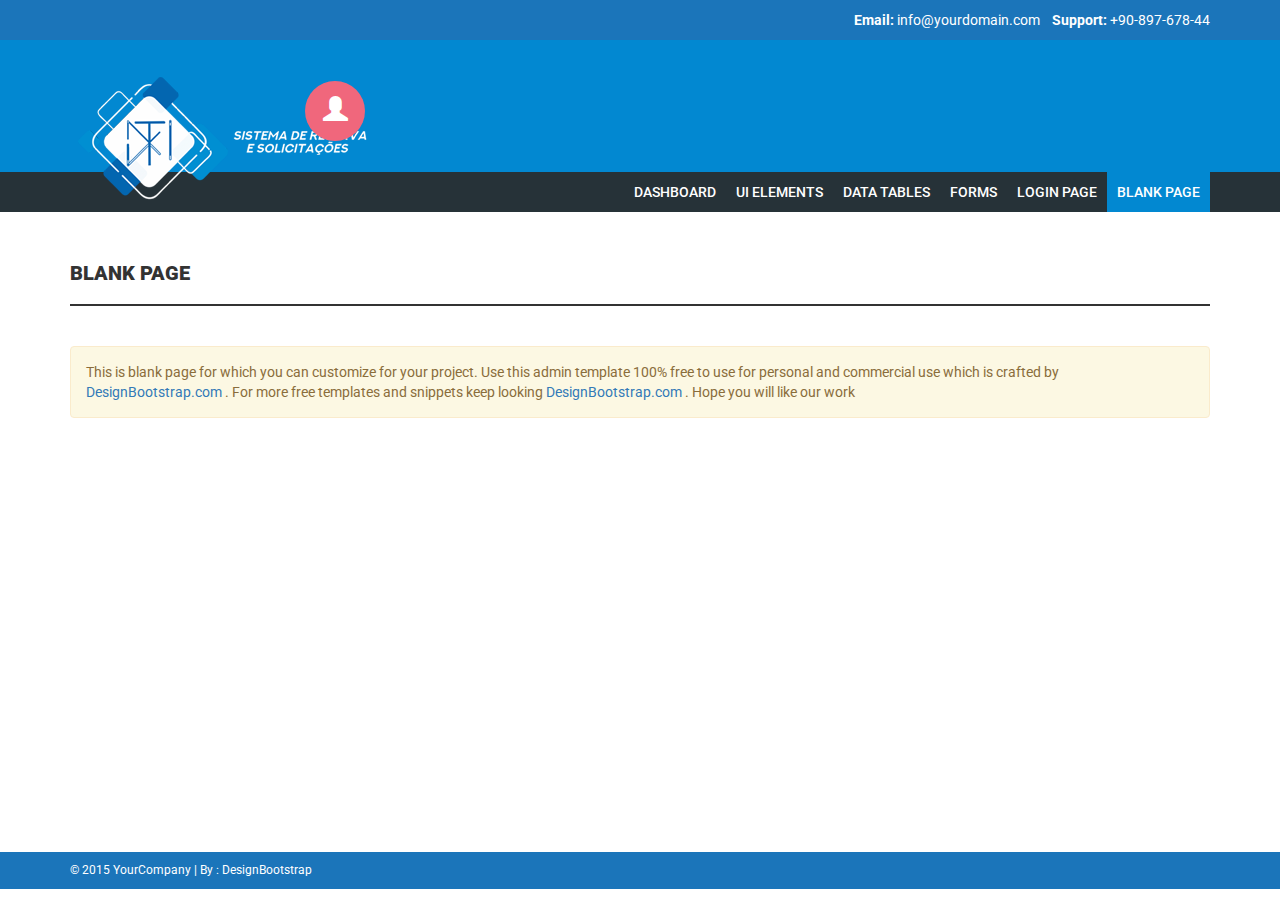
<file: blank.html>
﻿<!DOCTYPE html>
<html xmlns="http://www.w3.org/1999/xhtml">
<head>
    <meta charset="utf-8" />
    <meta name="viewport" content="width=device-width, initial-scale=1, maximum-scale=1" />
    <meta name="description" content="" />
    <meta name="author" content="" />
    <!--[if IE]>
        <meta http-equiv="X-UA-Compatible" content="IE=edge,chrome=1">
        <![endif]-->
    <title>Free Responsive Admin Theme - ZONTAL</title>
    <!-- BOOTSTRAP CORE STYLE  -->
    <link href="assets/css/bootstrap.css" rel="stylesheet" />
    <!-- FONT AWESOME ICONS  -->
    <link href="assets/css/font-awesome.css" rel="stylesheet" />
    <!-- CUSTOM STYLE  -->
    <link href="assets/css/style.css" rel="stylesheet" />
     <!-- HTML5 Shiv and Respond.js for IE8 support of HTML5 elements and media queries -->
    <!-- WARNING: Respond.js doesn't work if you view the page via file:// -->
    <!--[if lt IE 9]>
        <script src="https://oss.maxcdn.com/libs/html5shiv/3.7.0/html5shiv.js"></script>
        <script src="https://oss.maxcdn.com/libs/respond.js/1.4.2/respond.min.js"></script>
    <![endif]-->
</head>
<body>
    <header>
        <div class="container">
            <div class="row">
                <div class="col-md-12">
                    <strong>Email: </strong>info@yourdomain.com
                    &nbsp;&nbsp;
                    <strong>Support: </strong>+90-897-678-44
                </div>

            </div>
        </div>
    </header>
    <!-- HEADER END-->
    <div class="navbar navbar-inverse set-radius-zero">
        <div class="container">
            <div class="navbar-header">
                <button type="button" class="navbar-toggle" data-toggle="collapse" data-target=".navbar-collapse">
                    <span class="icon-bar"></span>
                    <span class="icon-bar"></span>
                    <span class="icon-bar"></span>
                </button>
                <a class="navbar-brand" href="index.html">

                    <img src="assets/img/logo.png" />
                </a>

            </div>

            <div class="left-div">
                <div class="user-settings-wrapper">
                    <ul class="nav">

                        <li class="dropdown">
                            <a class="dropdown-toggle" data-toggle="dropdown" href="#" aria-expanded="false">
                                <span class="glyphicon glyphicon-user" style="font-size: 25px;"></span>
                            </a>
                            <div class="dropdown-menu dropdown-settings">
                                <div class="media">
                                    <a class="media-left" href="#">
                                        <img src="assets/img/64-64.jpg" alt="" class="img-rounded" />
                                    </a>
                                    <div class="media-body">
                                        <h4 class="media-heading">Jhon Deo Alex </h4>
                                        <h5>Developer & Designer</h5>

                                    </div>
                                </div>
                                <hr />
                                <h5><strong>Personal Bio : </strong></h5>
                                Anim pariatur cliche reprehen derit.
                                <hr />
                                <a href="#" class="btn btn-info btn-sm">Full Profile</a>&nbsp; <a href="login.html" class="btn btn-danger btn-sm">Logout</a>

                            </div>
                        </li>


                    </ul>
                </div>
            </div>
        </div>
    </div>
    <!-- LOGO HEADER END-->
    <section class="menu-section">
        <div class="container">
            <div class="row">
                <div class="col-md-12">
                    <div class="navbar-collapse collapse ">
                        <ul id="menu-top" class="nav navbar-nav navbar-right">
                            <li><a  href="index.html">Dashboard</a></li>
                            <li><a href="ui.html">UI Elements</a></li>
                            <li><a href="table.html">Data Tables</a></li>
                            <li><a href="forms.html">Forms</a></li>
                             <li><a href="login.html">Login Page</a></li>
                            <li><a class="menu-top-active" href="blank.html">Blank Page</a></li>

                        </ul>
                    </div>
                </div>

            </div>
        </div>
    </section>
    <!-- MENU SECTION END-->
    <div class="content-wrapper">
        <div class="container">
            <div class="row">
                <div class="col-md-12">
                    <h4 class="page-head-line">Blank Page</h4>

                </div>

            </div>
            <div class="row">
                <div class="col-md-12">
                    <div class="alert alert-warning">
                        This is blank page for which you can customize for your project. 
                        Use this admin template 100% free to use for personal and commercial use which is crafted by 
                        <br />
                        <a href="http://www.designbootstrap.com/" target="_blank">DesignBootstrap.com</a> . For more free templates and snippets keep looking <a href="http://www.designbootstrap.com/" target="_blank">DesignBootstrap.com</a> . Hope you will like our work
                  
                    </div>
                </div>

            </div>
        </div>
    </div>
    <!-- CONTENT-WRAPPER SECTION END-->
    <footer>
        <div class="container">
            <div class="row">
                <div class="col-md-12">
                    &copy; 2015 YourCompany | By : <a href="http://www.designbootstrap.com/" target="_blank">DesignBootstrap</a>
                </div>

            </div>
        </div>
    </footer>
    <!-- FOOTER SECTION END-->
    <!-- JAVASCRIPT AT THE BOTTOM TO REDUCE THE LOADING TIME  -->
    <!-- CORE JQUERY SCRIPTS -->
    <script src="assets/js/jquery-1.12.3.js"></script>
    <!-- BOOTSTRAP SCRIPTS  -->
    <script src="assets/js/bootstrap.js"></script>
</body>
</html>
</file>
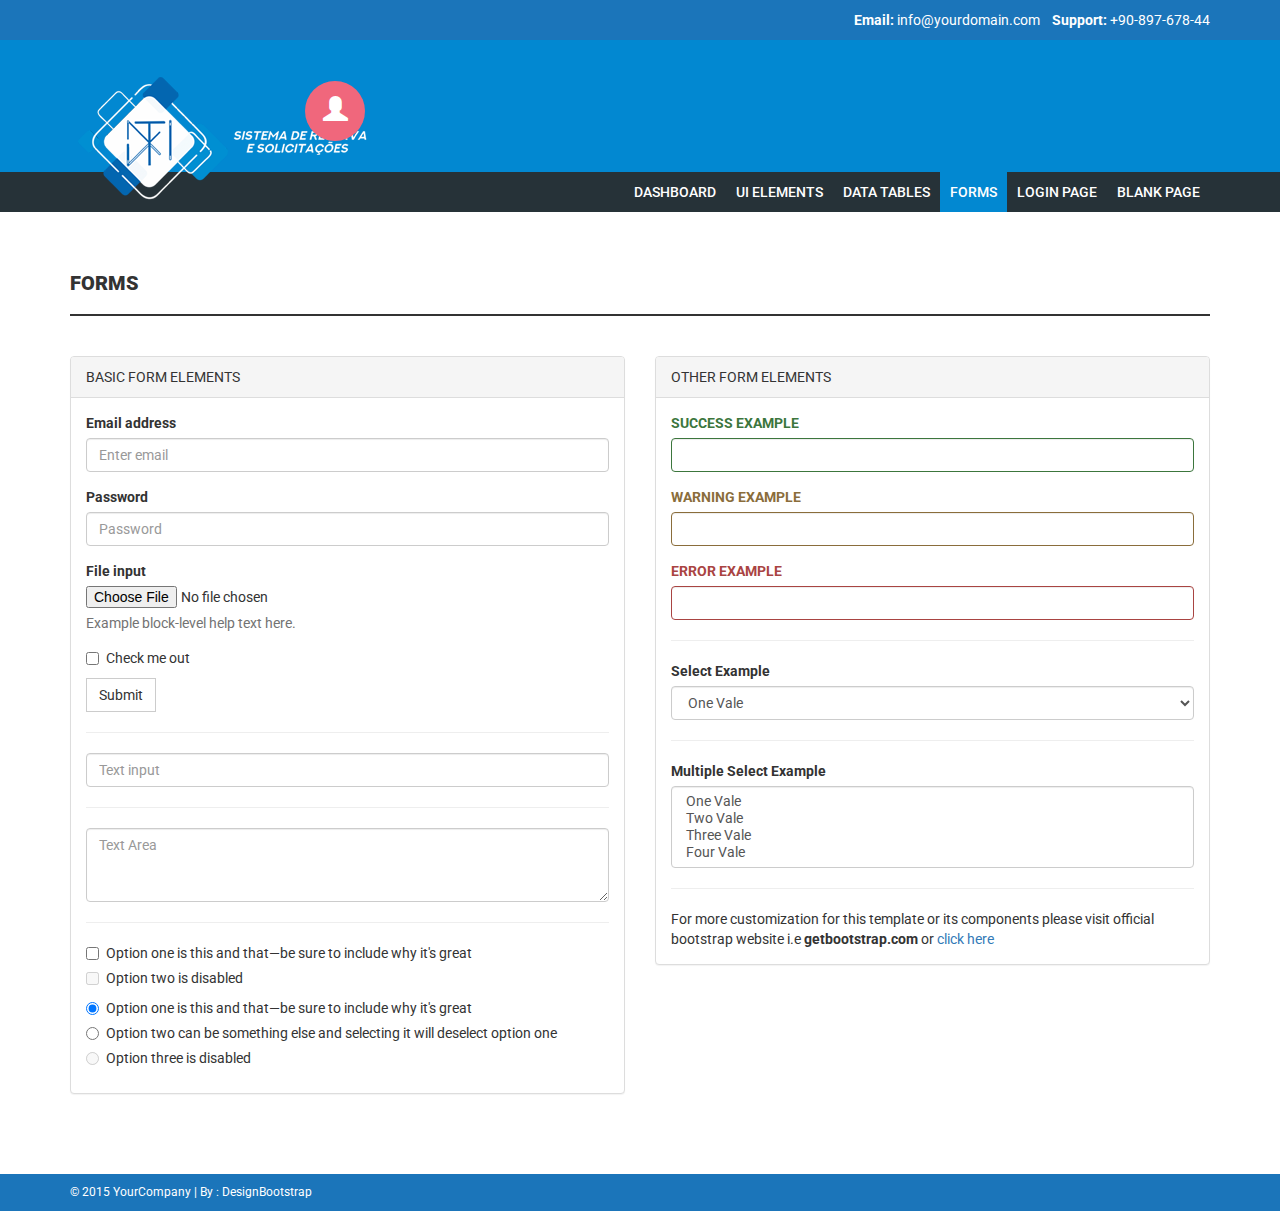
<file: forms.html>
﻿<!DOCTYPE html>
<html xmlns="http://www.w3.org/1999/xhtml">
<head>
    <meta charset="utf-8" />
    <meta name="viewport" content="width=device-width, initial-scale=1, maximum-scale=1" />
    <meta name="description" content="" />
    <meta name="author" content="" />
    <!--[if IE]>
        <meta http-equiv="X-UA-Compatible" content="IE=edge,chrome=1">
        <![endif]-->
    <title>Free Responsive Admin Theme - ZONTAL</title>
    <!-- BOOTSTRAP CORE STYLE  -->
    <link href="assets/css/bootstrap.css" rel="stylesheet" />
    <!-- FONT AWESOME ICONS  -->
    <link href="assets/css/font-awesome.css" rel="stylesheet" />
    <!-- CUSTOM STYLE  -->
    <link href="assets/css/style.css" rel="stylesheet" />
     <!-- HTML5 Shiv and Respond.js for IE8 support of HTML5 elements and media queries -->
    <!-- WARNING: Respond.js doesn't work if you view the page via file:// -->
    <!--[if lt IE 9]>
        <script src="https://oss.maxcdn.com/libs/html5shiv/3.7.0/html5shiv.js"></script>
        <script src="https://oss.maxcdn.com/libs/respond.js/1.4.2/respond.min.js"></script>
    <![endif]-->
</head>
<body>
    <header>
        <div class="container">
            <div class="row">
                <div class="col-md-12">
                    <strong>Email: </strong>info@yourdomain.com
                    &nbsp;&nbsp;
                    <strong>Support: </strong>+90-897-678-44
                </div>

            </div>
        </div>
    </header>
    <!-- HEADER END-->
    <div class="navbar navbar-inverse set-radius-zero">
        <div class="container">
            <div class="navbar-header">
                <button type="button" class="navbar-toggle" data-toggle="collapse" data-target=".navbar-collapse">
                    <span class="icon-bar"></span>
                    <span class="icon-bar"></span>
                    <span class="icon-bar"></span>
                </button>
                <a class="navbar-brand" href="index.html">

                    <img src="assets/img/logo.png" />
                </a>

            </div>

            <div class="left-div">
                <div class="user-settings-wrapper">
                    <ul class="nav">

                        <li class="dropdown">
                            <a class="dropdown-toggle" data-toggle="dropdown" href="#" aria-expanded="false">
                                <span class="glyphicon glyphicon-user" style="font-size: 25px;"></span>
                            </a>
                            <div class="dropdown-menu dropdown-settings">
                                <div class="media">
                                    <a class="media-left" href="#">
                                        <img src="assets/img/64-64.jpg" alt="" class="img-rounded" />
                                    </a>
                                    <div class="media-body">
                                        <h4 class="media-heading">Jhon Deo Alex </h4>
                                        <h5>Developer & Designer</h5>

                                    </div>
                                </div>
                                <hr />
                                <h5><strong>Personal Bio : </strong></h5>
                                Anim pariatur cliche reprehen derit.
                                <hr />
                                <a href="#" class="btn btn-info btn-sm">Full Profile</a>&nbsp; <a href="login.html" class="btn btn-danger btn-sm">Logout</a>

                            </div>
                        </li>


                    </ul>
                </div>
            </div>
        </div>
    </div>
    <!-- LOGO HEADER END-->
    <section class="menu-section">
        <div class="container">
            <div class="row">
                <div class="col-md-12">
                    <div class="navbar-collapse collapse ">
                        <ul id="menu-top" class="nav navbar-nav navbar-right">
                            <li><a href="index.html">Dashboard</a></li>
                            <li><a href="ui.html">UI Elements</a></li>
                            <li><a href="table.html">Data Tables</a></li>
                            <li><a class="menu-top-active"  href="forms.html">Forms</a></li>
                             <li><a href="login.html">Login Page</a></li>
                            <li><a href="blank.html">Blank Page</a></li>

                        </ul>
                    </div>
                </div>

            </div>
        </div>
    </section>
    <!-- MENU SECTION END-->
    <div class="content-wrapper">
        <div class="container">
              <div class="row">
                    <div class="col-md-12">
                        <h1 class="page-head-line">Forms </h1>
                    </div>
                </div>
                <div class="row">
                    <div class="col-md-6">
                        <div class="panel panel-default">
                        <div class="panel-heading">
                           BASIC  FORM ELEMENTS
                        </div>
                        <div class="panel-body">
                       <form>
  <div class="form-group">
    <label for="exampleInputEmail1">Email address</label>
    <input type="email" class="form-control" id="exampleInputEmail1" placeholder="Enter email" />
  </div>
  <div class="form-group">
    <label for="exampleInputPassword1">Password</label>
    <input type="password" class="form-control" id="exampleInputPassword1" placeholder="Password" />
  </div>
  <div class="form-group">
    <label for="exampleInputFile">File input</label>
    <input type="file" id="exampleInputFile" />
    <p class="help-block">Example block-level help text here.</p>
  </div>
  <div class="checkbox">
    <label>
      <input type="checkbox" /> Check me out
    </label>
  </div>
  <button type="submit" class="btn btn-default">Submit</button>
                           <hr />
                           <input type="text" class="form-control" placeholder="Text input" />
                           <hr />
                           <textarea class="form-control" rows="3" placeholder="Text Area"></textarea>
                           <hr />
                           <div class="checkbox">
  <label>
    <input type="checkbox" value="" />
    Option one is this and that&mdash;be sure to include why it's great
  </label>
</div>
<div class="checkbox disabled">
  <label>
    <input type="checkbox" value="" disabled />
    Option two is disabled
  </label>
</div>

<div class="radio">
  <label>
    <input type="radio" name="optionsRadios" id="optionsRadios1" value="option1" checked />
    Option one is this and that&mdash;be sure to include why it's great
  </label>
</div>
<div class="radio">
  <label>
    <input type="radio" name="optionsRadios" id="optionsRadios2" value="option2" />
    Option two can be something else and selecting it will deselect option one
  </label>
</div>
<div class="radio disabled">
  <label>
    <input type="radio" name="optionsRadios" id="optionsRadios3" value="option3" disabled />
    Option three is disabled
  </label>
</div>
</form>
                            </div>
                            </div>
                    </div>
                    <div class="col-md-6">
                        <div class="panel panel-default">
                        <div class="panel-heading">
                           OTHER  FORM ELEMENTS
                        </div>
                        <div class="panel-body">
                            <form role="form">
                                        <div class="form-group has-success">
                                            <label class="control-label" for="success">SUCCESS EXAMPLE</label>
                                            <input type="text" class="form-control" id="success" />
                                        </div>
                                        <div class="form-group has-warning">
                                            <label class="control-label" for="warning">WARNING EXAMPLE</label>
                                            <input type="text" class="form-control" id="warning" />
                                        </div>
                                        <div class="form-group has-error">
                                            <label class="control-label" for="error">ERROR EXAMPLE</label>
                                            <input type="text" class="form-control" id="error" />
                                        </div>
                                    </form>
                            <hr />
                            <div class="form-group">
                                            <label>Select Example</label>
                                            <select class="form-control">
                                                <option>One Vale</option>
                                                <option>Two Vale</option>
                                                <option>Three Vale</option>
                                                <option>Four Vale</option>
                                            </select>
                                        </div>
                            <hr />
                            <div class="form-group">
                                            <label>Multiple Select Example</label>
                                            <select multiple="" class="form-control">
                                                <option>One Vale</option>
                                                <option>Two Vale</option>
                                                <option>Three Vale</option>
                                                <option>Four Vale</option>
                                            </select>
                                        </div>
                            <hr />
                            For more customization for this template or its components please
                             visit official bootstrap website i.e <strong> getbootstrap.com </strong> or
                            <a href="http://getbootstrap.com/css/#forms" target="_blank">click here</a>

                        </div>
                            </div>
                        </div>
                </div>
        </div>
    </div>
    <!-- CONTENT-WRAPPER SECTION END-->
    <footer>
        <div class="container">
            <div class="row">
                <div class="col-md-12">
                    &copy; 2015 YourCompany | By : <a href="http://www.designbootstrap.com/" target="_blank">DesignBootstrap</a>
                </div>

            </div>
        </div>
    </footer>
    <!-- FOOTER SECTION END-->
    <!-- JAVASCRIPT AT THE BOTTOM TO REDUCE THE LOADING TIME  -->
    <!-- CORE JQUERY SCRIPTS -->
    <script src="assets/js/jquery-1.12.3.js"></script>
    <!-- BOOTSTRAP SCRIPTS  -->
    <script src="assets/js/bootstrap.js"></script>
</body>
</html>
</file>
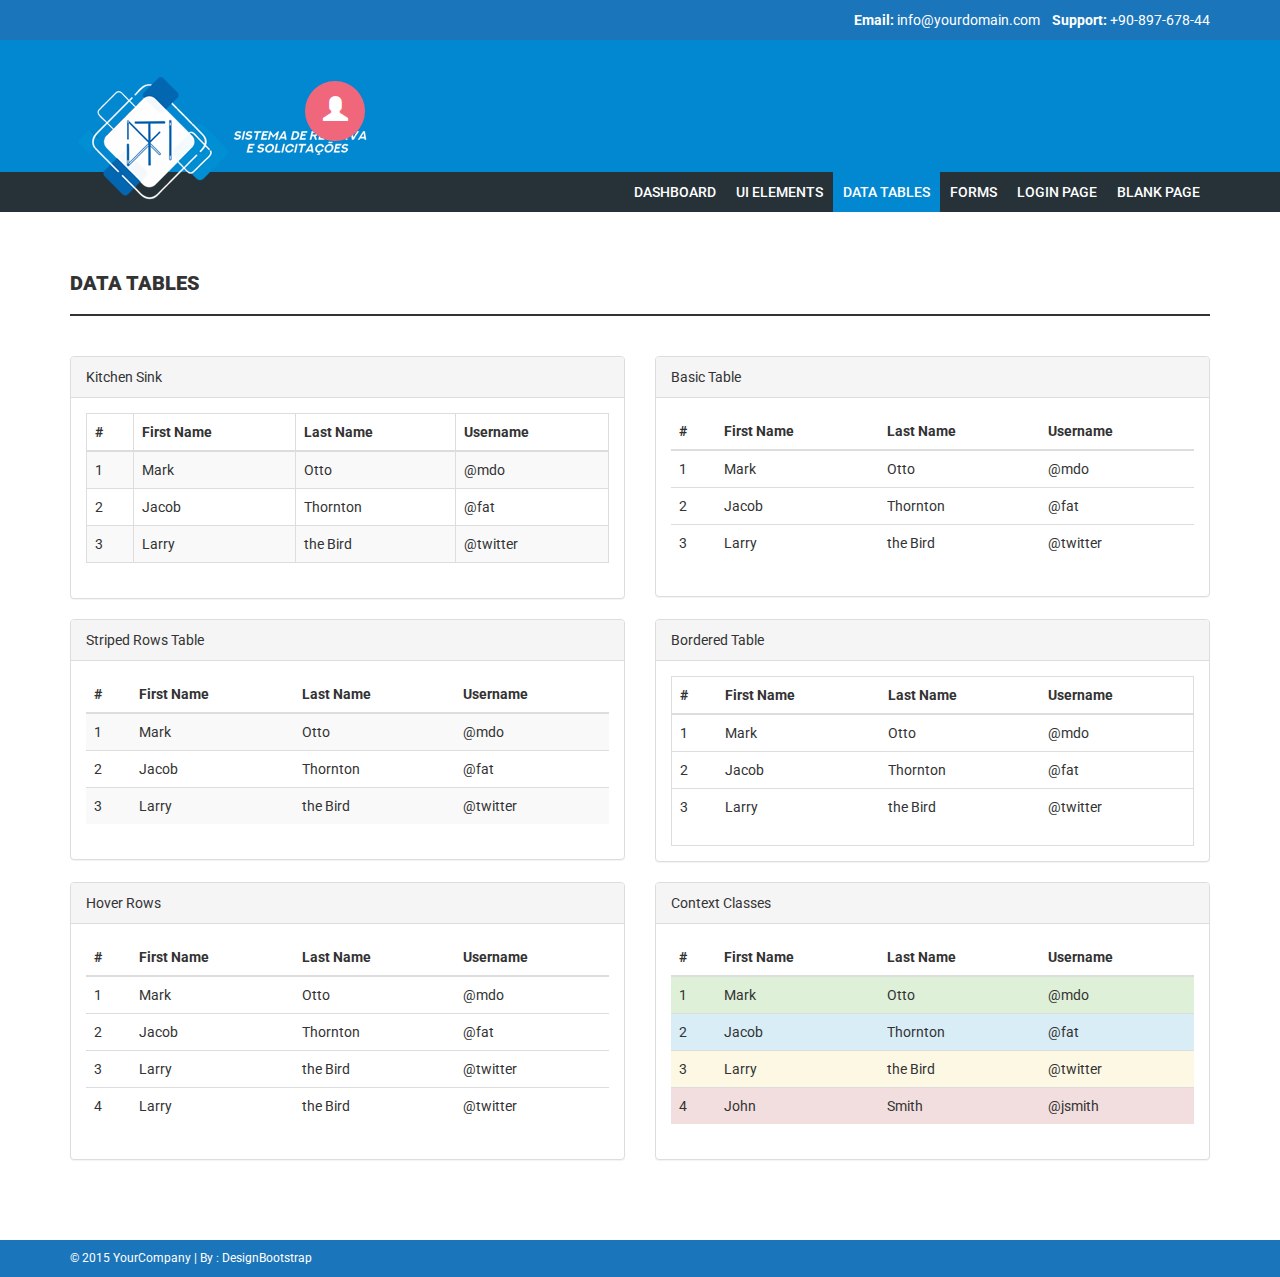
<file: table.html>
﻿<!DOCTYPE html>
<html xmlns="http://www.w3.org/1999/xhtml">
<head>
    <meta charset="utf-8" />
    <meta name="viewport" content="width=device-width, initial-scale=1, maximum-scale=1" />
    <meta name="description" content="" />
    <meta name="author" content="" />
    <!--[if IE]>
        <meta http-equiv="X-UA-Compatible" content="IE=edge,chrome=1">
        <![endif]-->
    <title>Free Responsive Admin Theme - ZONTAL</title>
    <!-- BOOTSTRAP CORE STYLE  -->
    <link href="assets/css/bootstrap.css" rel="stylesheet" />
    <!-- FONT AWESOME ICONS  -->
    <link href="assets/css/font-awesome.css" rel="stylesheet" />
    <!-- CUSTOM STYLE  -->
    <link href="assets/css/style.css" rel="stylesheet" />
     <!-- HTML5 Shiv and Respond.js for IE8 support of HTML5 elements and media queries -->
    <!-- WARNING: Respond.js doesn't work if you view the page via file:// -->
    <!--[if lt IE 9]>
        <script src="https://oss.maxcdn.com/libs/html5shiv/3.7.0/html5shiv.js"></script>
        <script src="https://oss.maxcdn.com/libs/respond.js/1.4.2/respond.min.js"></script>
    <![endif]-->
</head>
<body>
    <header>
        <div class="container">
            <div class="row">
                <div class="col-md-12">
                    <strong>Email: </strong>info@yourdomain.com
                    &nbsp;&nbsp;
                    <strong>Support: </strong>+90-897-678-44
                </div>

            </div>
        </div>
    </header>
    <!-- HEADER END-->
    <div class="navbar navbar-inverse set-radius-zero">
        <div class="container">
            <div class="navbar-header">
                <button type="button" class="navbar-toggle" data-toggle="collapse" data-target=".navbar-collapse">
                    <span class="icon-bar"></span>
                    <span class="icon-bar"></span>
                    <span class="icon-bar"></span>
                </button>
                <a class="navbar-brand" href="index.html">

                    <img src="assets/img/logo.png" />
                </a>

            </div>

            <div class="left-div">
                <div class="user-settings-wrapper">
                    <ul class="nav">

                        <li class="dropdown">
                            <a class="dropdown-toggle" data-toggle="dropdown" href="#" aria-expanded="false">
                                <span class="glyphicon glyphicon-user" style="font-size: 25px;"></span>
                            </a>
                            <div class="dropdown-menu dropdown-settings">
                                <div class="media">
                                    <a class="media-left" href="#">
                                        <img src="assets/img/64-64.jpg" alt="" class="img-rounded" />
                                    </a>
                                    <div class="media-body">
                                        <h4 class="media-heading">Jhon Deo Alex </h4>
                                        <h5>Developer & Designer</h5>

                                    </div>
                                </div>
                                <hr />
                                <h5><strong>Personal Bio : </strong></h5>
                                Anim pariatur cliche reprehen derit.
                                <hr />
                                <a href="#" class="btn btn-info btn-sm">Full Profile</a>&nbsp; <a href="login.html" class="btn btn-danger btn-sm">Logout</a>

                            </div>
                        </li>


                    </ul>
                </div>
            </div>
        </div>
    </div>
    <!-- LOGO HEADER END-->
    <section class="menu-section">
        <div class="container">
            <div class="row">
                <div class="col-md-12">
                    <div class="navbar-collapse collapse ">
                        <ul id="menu-top" class="nav navbar-nav navbar-right">
                            <li><a  href="index.html">Dashboard</a></li>
                            <li><a href="ui.html">UI Elements</a></li>
                            <li><a class="menu-top-active" href="table.html">Data Tables</a></li>
                            <li><a href="forms.html">Forms</a></li>
                             <li><a href="login.html">Login Page</a></li>
                            <li><a href="blank.html">Blank Page</a></li>

                        </ul>
                    </div>
                </div>

            </div>
        </div>
    </section>
    <!-- MENU SECTION END-->
    <div class="content-wrapper">
        <div class="container">
            <div class="row">
                    <div class="col-md-12">
                        <h1 class="page-head-line">Data Tables</h1>
                    </div>
                </div>
                <div class="row">
                <div class="col-md-6">
                  <!--   Kitchen Sink -->
                    <div class="panel panel-default">
                        <div class="panel-heading">
                            Kitchen Sink
                        </div>
                        <div class="panel-body">
                            <div class="table-responsive">
                                <table class="table table-striped table-bordered table-hover">
                                    <thead>
                                        <tr>
                                            <th>#</th>
                                            <th>First Name</th>
                                            <th>Last Name</th>
                                            <th>Username</th>
                                        </tr>
                                    </thead>
                                    <tbody>
                                        <tr>
                                            <td>1</td>
                                            <td>Mark</td>
                                            <td>Otto</td>
                                            <td>@mdo</td>
                                        </tr>
                                        <tr>
                                            <td>2</td>
                                            <td>Jacob</td>
                                            <td>Thornton</td>
                                            <td>@fat</td>
                                        </tr>
                                        <tr>
                                            <td>3</td>
                                            <td>Larry</td>
                                            <td>the Bird</td>
                                            <td>@twitter</td>
                                        </tr>
                                    </tbody>
                                </table>
                            </div>
                        </div>
                    </div>
                     <!-- End  Kitchen Sink -->
                </div>
                <div class="col-md-6">
                     <!--   Basic Table  -->
                    <div class="panel panel-default">
                        <div class="panel-heading">
                            Basic Table
                        </div>
                        <div class="panel-body">
                            <div class="table-responsive">
                                <table class="table">
                                    <thead>
                                        <tr>
                                            <th>#</th>
                                            <th>First Name</th>
                                            <th>Last Name</th>
                                            <th>Username</th>
                                        </tr>
                                    </thead>
                                    <tbody>
                                        <tr>
                                            <td>1</td>
                                            <td>Mark</td>
                                            <td>Otto</td>
                                            <td>@mdo</td>
                                        </tr>
                                        <tr>
                                            <td>2</td>
                                            <td>Jacob</td>
                                            <td>Thornton</td>
                                            <td>@fat</td>
                                        </tr>
                                        <tr>
                                            <td>3</td>
                                            <td>Larry</td>
                                            <td>the Bird</td>
                                            <td>@twitter</td>
                                        </tr>
                                    </tbody>
                                </table>
                            </div>
                        </div>
                    </div>
                      <!-- End  Basic Table  -->
                </div>
            </div>
                <div class="row">
                <div class="col-md-6">
                      <!--    Striped Rows Table  -->
                    <div class="panel panel-default">
                        <div class="panel-heading">
                            Striped Rows Table
                        </div>
                        <div class="panel-body">
                            <div class="table-responsive">
                                <table class="table table-striped">
                                    <thead>
                                        <tr>
                                            <th>#</th>
                                            <th>First Name</th>
                                            <th>Last Name</th>
                                            <th>Username</th>
                                        </tr>
                                    </thead>
                                    <tbody>
                                        <tr>
                                            <td>1</td>
                                            <td>Mark</td>
                                            <td>Otto</td>
                                            <td>@mdo</td>
                                        </tr>
                                        <tr>
                                            <td>2</td>
                                            <td>Jacob</td>
                                            <td>Thornton</td>
                                            <td>@fat</td>
                                        </tr>
                                        <tr>
                                            <td>3</td>
                                            <td>Larry</td>
                                            <td>the Bird</td>
                                            <td>@twitter</td>
                                        </tr>
                                    </tbody>
                                </table>
                            </div>
                        </div>
                    </div>
                    <!--  End  Striped Rows Table  -->
                </div>
                <div class="col-md-6">
                    <!--    Bordered Table  -->
                    <div class="panel panel-default">
                        <div class="panel-heading">
                            Bordered Table
                        </div>
                        <!-- /.panel-heading -->
                        <div class="panel-body">
                            <div class="table-responsive table-bordered">
                                <table class="table">
                                    <thead>
                                        <tr>
                                            <th>#</th>
                                            <th>First Name</th>
                                            <th>Last Name</th>
                                            <th>Username</th>
                                        </tr>
                                    </thead>
                                    <tbody>
                                        <tr>
                                            <td>1</td>
                                            <td>Mark</td>
                                            <td>Otto</td>
                                            <td>@mdo</td>
                                        </tr>
                                        <tr>
                                            <td>2</td>
                                            <td>Jacob</td>
                                            <td>Thornton</td>
                                            <td>@fat</td>
                                        </tr>
                                        <tr>
                                            <td>3</td>
                                            <td>Larry</td>
                                            <td>the Bird</td>
                                            <td>@twitter</td>
                                        </tr>
                                    </tbody>
                                </table>
                            </div>
                        </div>
                    </div>
                     <!--  End  Bordered Table  -->
                </div>
            </div>
                <div class="row">
                <div class="col-md-6">
                     <!--    Hover Rows  -->
                    <div class="panel panel-default">
                        <div class="panel-heading">
                            Hover Rows
                        </div>
                        <div class="panel-body">
                            <div class="table-responsive">
                                <table class="table table-hover">
                                    <thead>
                                        <tr>
                                            <th>#</th>
                                            <th>First Name</th>
                                            <th>Last Name</th>
                                            <th>Username</th>
                                        </tr>
                                    </thead>
                                    <tbody>
                                        <tr>
                                            <td>1</td>
                                            <td>Mark</td>
                                            <td>Otto</td>
                                            <td>@mdo</td>
                                        </tr>
                                        <tr>
                                            <td>2</td>
                                            <td>Jacob</td>
                                            <td>Thornton</td>
                                            <td>@fat</td>
                                        </tr>
                                        <tr>
                                            <td>3</td>
                                            <td>Larry</td>
                                            <td>the Bird</td>
                                            <td>@twitter</td>
                                        </tr>
                                        <tr>
                                            <td>4</td>
                                            <td>Larry</td>
                                            <td>the Bird</td>
                                            <td>@twitter</td>
                                        </tr>
                                    </tbody>
                                </table>
                            </div>
                        </div>
                    </div>
                    <!-- End  Hover Rows  -->
                </div>
                <div class="col-md-6">
                     <!--    Context Classes  -->
                    <div class="panel panel-default">
                       
                        <div class="panel-heading">
                            Context Classes
                        </div>
                        
                        <div class="panel-body">
                            <div class="table-responsive">
                                <table class="table">
                                    <thead>
                                        <tr>
                                            <th>#</th>
                                            <th>First Name</th>
                                            <th>Last Name</th>
                                            <th>Username</th>
                                        </tr>
                                    </thead>
                                    <tbody>
                                        <tr class="success">
                                            <td>1</td>
                                            <td>Mark</td>
                                            <td>Otto</td>
                                            <td>@mdo</td>
                                        </tr>
                                        <tr class="info">
                                            <td>2</td>
                                            <td>Jacob</td>
                                            <td>Thornton</td>
                                            <td>@fat</td>
                                        </tr>
                                        <tr class="warning">
                                            <td>3</td>
                                            <td>Larry</td>
                                            <td>the Bird</td>
                                            <td>@twitter</td>
                                        </tr>
                                        <tr class="danger">
                                            <td>4</td>
                                            <td>John</td>
                                            <td>Smith</td>
                                            <td>@jsmith</td>
                                        </tr>
                                    </tbody>
                                </table>
                            </div>
                        </div>
                    </div>
                    <!--  end  Context Classes  -->
                </div>
            </div>

        </div>
    </div>
    <!-- CONTENT-WRAPPER SECTION END-->
    <footer>
        <div class="container">
            <div class="row">
                <div class="col-md-12">
                    &copy; 2015 YourCompany | By : <a href="http://www.designbootstrap.com/" target="_blank">DesignBootstrap</a>
                </div>

            </div>
        </div>
    </footer>
    <!-- FOOTER SECTION END-->
    <!-- JAVASCRIPT AT THE BOTTOM TO REDUCE THE LOADING TIME  -->
    <!-- CORE JQUERY SCRIPTS -->
    <script src="assets/js/jquery-1.12.3.js"></script>
    <!-- BOOTSTRAP SCRIPTS  -->
    <script src="assets/js/bootstrap.js"></script>
</body>
</html>
</file>
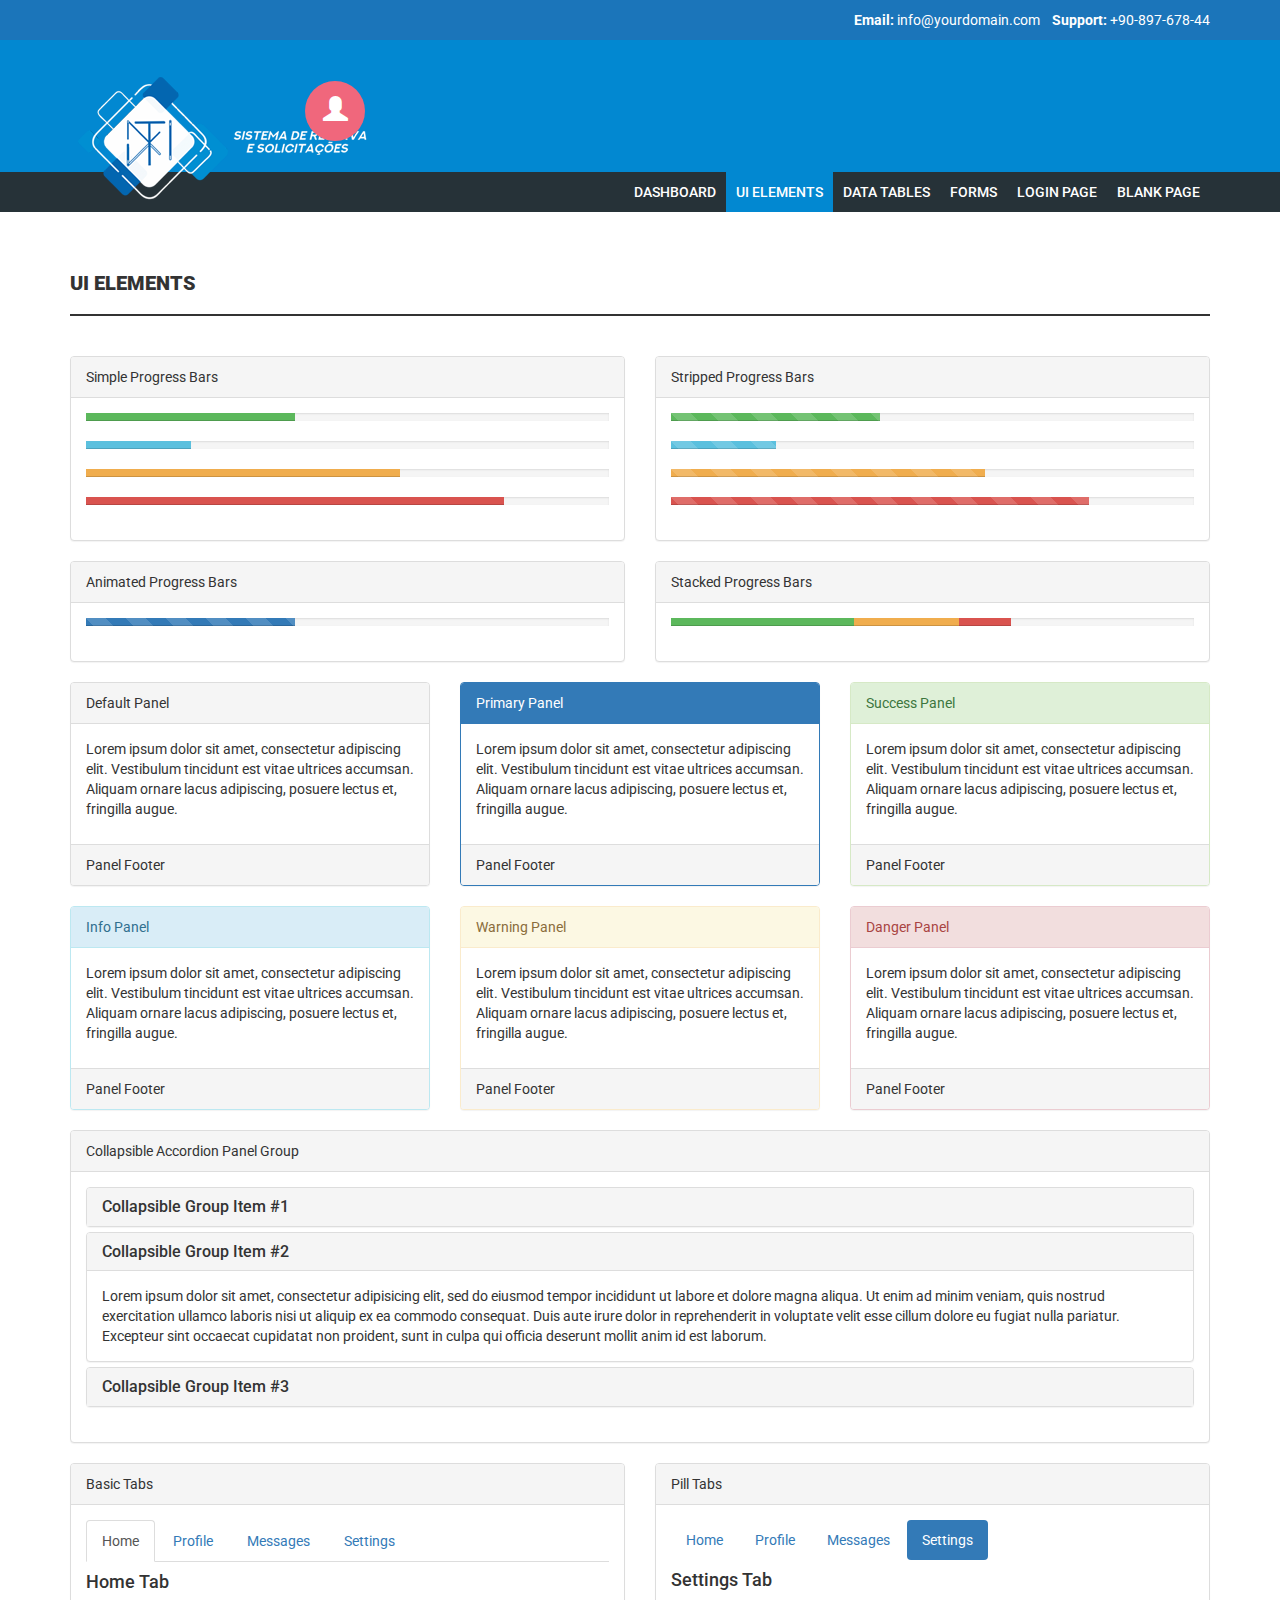
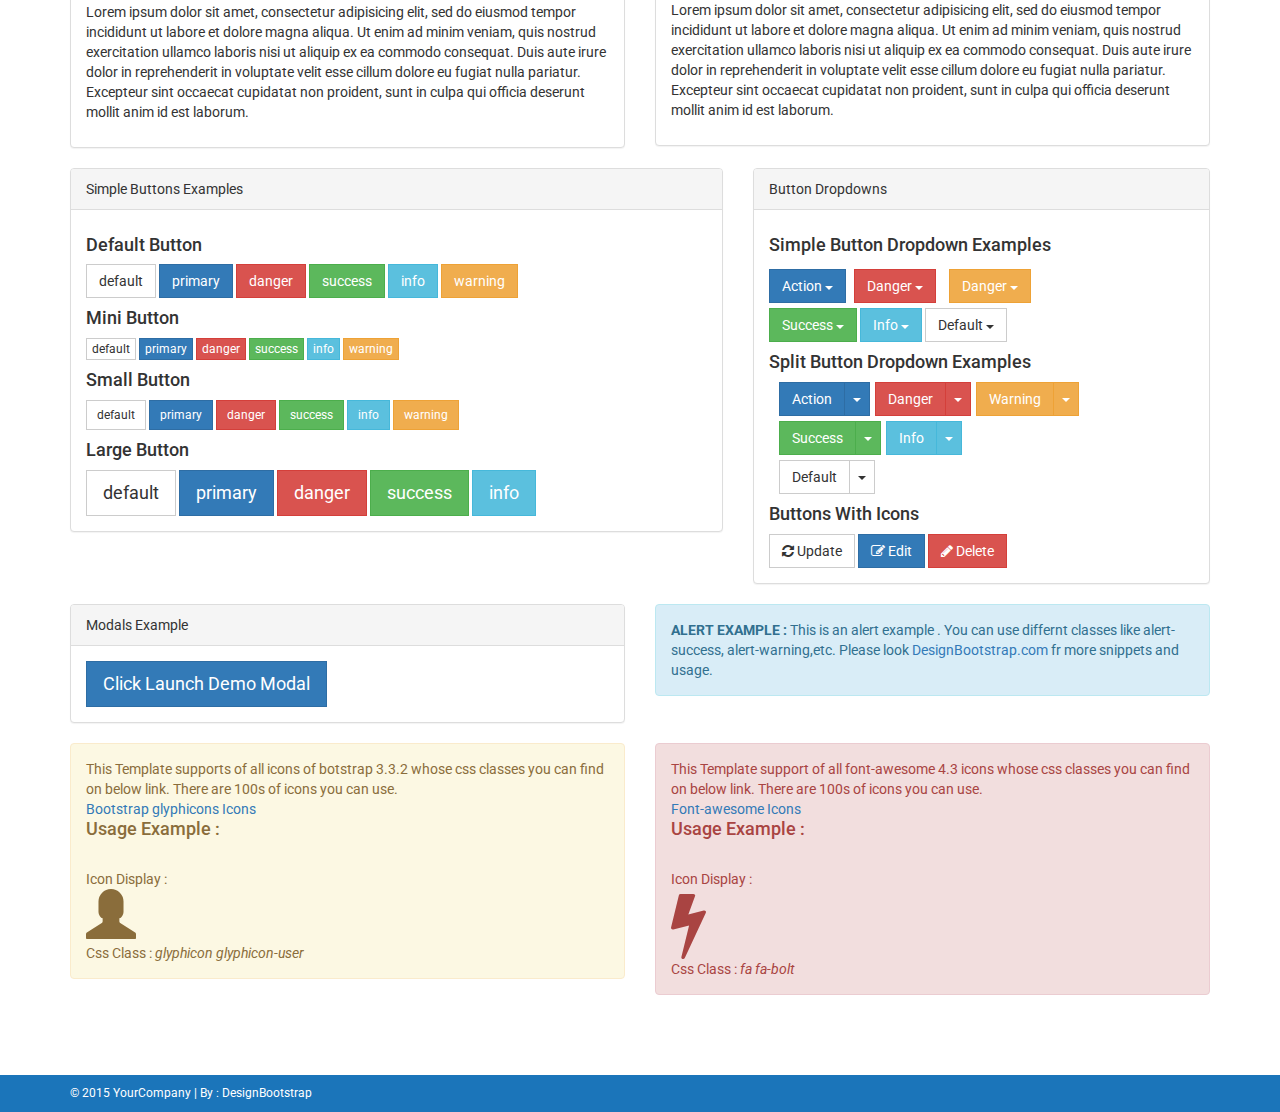
<file: ui.html>
﻿<!DOCTYPE html>
<html xmlns="http://www.w3.org/1999/xhtml">
<head>
    <meta charset="utf-8" />
    <meta name="viewport" content="width=device-width, initial-scale=1, maximum-scale=1" />
    <meta name="description" content="" />
    <meta name="author" content="" />
    <!--[if IE]>
        <meta http-equiv="X-UA-Compatible" content="IE=edge,chrome=1">
        <![endif]-->
    <title>Free Responsive Admin Theme - ZONTAL</title>
    <!-- BOOTSTRAP CORE STYLE  -->
    <link href="assets/css/bootstrap.css" rel="stylesheet" />
    <!-- FONT AWESOME ICONS  -->
    <link href="assets/css/font-awesome.css" rel="stylesheet" />
    <!-- CUSTOM STYLE  -->
    <link href="assets/css/style.css" rel="stylesheet" />
     <!-- HTML5 Shiv and Respond.js for IE8 support of HTML5 elements and media queries -->
    <!-- WARNING: Respond.js doesn't work if you view the page via file:// -->
    <!--[if lt IE 9]>
        <script src="https://oss.maxcdn.com/libs/html5shiv/3.7.0/html5shiv.js"></script>
        <script src="https://oss.maxcdn.com/libs/respond.js/1.4.2/respond.min.js"></script>
    <![endif]-->

</head>
<body>
    <header>
        <div class="container">
            <div class="row">
                <div class="col-md-12">
                    <strong>Email: </strong>info@yourdomain.com
                    &nbsp;&nbsp;
                    <strong>Support: </strong>+90-897-678-44
                </div>

            </div>
        </div>
    </header>
    <!-- HEADER END-->
    <div class="navbar navbar-inverse set-radius-zero">
        <div class="container">
            <div class="navbar-header">
                <button type="button" class="navbar-toggle" data-toggle="collapse" data-target=".navbar-collapse">
                    <span class="icon-bar"></span>
                    <span class="icon-bar"></span>
                    <span class="icon-bar"></span>
                </button>
                <a class="navbar-brand" href="index.html">

                    <img src="assets/img/logo.png" />
                </a>

            </div>

            <div class="left-div">
                <div class="user-settings-wrapper">
                    <ul class="nav">

                        <li class="dropdown">
                            <a class="dropdown-toggle" data-toggle="dropdown" href="#" aria-expanded="false">
                                <span class="glyphicon glyphicon-user" style="font-size: 25px;"></span>
                            </a>
                            <div class="dropdown-menu dropdown-settings">
                                <div class="media">
                                    <a class="media-left" href="#">
                                        <img src="assets/img/64-64.jpg" alt="" class="img-rounded" />
                                    </a>
                                    <div class="media-body">
                                        <h4 class="media-heading">Jhon Deo Alex </h4>
                                        <h5>Developer & Designer</h5>

                                    </div>
                                </div>
                                <hr />
                                <h5><strong>Personal Bio : </strong></h5>
                                Anim pariatur cliche reprehen derit.
                                <hr />
                                <a href="#" class="btn btn-info btn-sm">Full Profile</a>&nbsp; <a href="login.html" class="btn btn-danger btn-sm">Logout</a>

                            </div>
                        </li>


                    </ul>
                </div>
            </div>
        </div>
    </div>
    <!-- LOGO HEADER END-->
    <section class="menu-section">
        <div class="container">
            <div class="row">
                <div class="col-md-12">
                    <div class="navbar-collapse collapse ">
                        <ul id="menu-top" class="nav navbar-nav navbar-right">
                            <li><a  href="index.html">Dashboard</a></li>
                            <li><a class="menu-top-active" href="ui.html">UI Elements</a></li>
                            <li><a href="table.html">Data Tables</a></li>
                            <li><a href="forms.html">Forms</a></li>
                             <li><a href="login.html">Login Page</a></li>
                            <li><a href="blank.html">Blank Page</a></li>

                        </ul>
                    </div>
                </div>

            </div>
        </div>
    </section>
    <!-- MENU SECTION END-->
    <div class="content-wrapper">
        <div class="container">
             <div class="row">
                    <div class="col-md-12">
                        <h1 class="page-head-line">UI Elements</h1>
                    </div>
                </div>
                <div class="row">
                    <div class="col-md-6">
                        <div class="panel panel-default">
                        <div class="panel-heading">
                            Simple Progress Bars 
                        </div>
                       
                        <div class="panel-body">
                       <div class="progress">
  <div class="progress-bar progress-bar-success" role="progressbar" aria-valuenow="40" aria-valuemin="0" aria-valuemax="100" style="width: 40%">
    <span class="sr-only">40% Complete (success)</span>
  </div>
</div>
<div class="progress">
  <div class="progress-bar progress-bar-info" role="progressbar" aria-valuenow="20" aria-valuemin="0" aria-valuemax="100" style="width: 20%">
    <span class="sr-only">20% Complete</span>
  </div>
</div>
<div class="progress">
  <div class="progress-bar progress-bar-warning" role="progressbar" aria-valuenow="60" aria-valuemin="0" aria-valuemax="100" style="width: 60%">
    <span class="sr-only">60% Complete (warning)</span>
  </div>
</div>
<div class="progress">
  <div class="progress-bar progress-bar-danger" role="progressbar" aria-valuenow="80" aria-valuemin="0" aria-valuemax="100" style="width: 80%">
    <span class="sr-only">80% Complete</span>
  </div>
</div>
                            </div>
                            </div>
                    </div>
                    <div class="col-md-6">
                        <div class="panel panel-default">
                        <div class="panel-heading">
                            Stripped Progress Bars 
                        </div>
                       
                        <div class="panel-body">
                       <div class="progress progress-striped">
  <div class="progress-bar progress-bar-success" role="progressbar" aria-valuenow="40" aria-valuemin="0" aria-valuemax="100" style="width: 40%">
    <span class="sr-only">40% Complete (success)</span>
  </div>
</div>
<div class="progress progress-striped">
  <div class="progress-bar progress-bar-info" role="progressbar" aria-valuenow="20" aria-valuemin="0" aria-valuemax="100" style="width: 20%">
    <span class="sr-only">20% Complete</span>
  </div>
</div>
<div class="progress progress-striped">
  <div class="progress-bar progress-bar-warning" role="progressbar" aria-valuenow="60" aria-valuemin="0" aria-valuemax="100" style="width: 60%">
    <span class="sr-only">60% Complete (warning)</span>
  </div>
</div>
<div class="progress progress-striped">
  <div class="progress-bar progress-bar-danger" role="progressbar" aria-valuenow="80" aria-valuemin="0" aria-valuemax="100" style="width: 80%">
    <span class="sr-only">80% Complete</span>
  </div>
</div>
                            </div>
                            </div>
                    </div>
                </div>
                <div class="row">
                    <div class="col-md-6">
                        <div class="panel panel-default">
                        <div class="panel-heading">
                            Animated Progress Bars 
                        </div>
                       
                        <div class="panel-body">
                       <div class="progress progress-striped active">
  <div class="progress-bar progress-bar-primary" role="progressbar" aria-valuenow="40" aria-valuemin="0" aria-valuemax="100" style="width: 40%">
    <span class="sr-only">40% Complete (success)</span>
  </div>
</div>
                            </div>
                            </div>
                    </div>
                      <div class="col-md-6">
                        <div class="panel panel-default">
                        <div class="panel-heading">
                            Stacked Progress Bars 
                        </div>
                       
                        <div class="panel-body">
                       <div class="progress">
  <div class="progress-bar progress-bar-success" style="width: 35%">
    <span class="sr-only">35% Complete (success)</span>
  </div>
  <div class="progress-bar progress-bar-warning" style="width: 20%">
    <span class="sr-only">20% Complete (warning)</span>
  </div>
  <div class="progress-bar progress-bar-danger" style="width: 10%">
    <span class="sr-only">10% Complete (danger)</span>
  </div>
</div>
                            </div>
                            </div>
                    </div>
                </div>

                <div class="row">
                <div class="col-md-4 col-sm-4">
                    <div class="panel panel-default">
                        <div class="panel-heading">
                            Default Panel
                        </div>
                        <div class="panel-body">
                            <p>Lorem ipsum dolor sit amet, consectetur adipiscing elit. Vestibulum tincidunt est vitae ultrices accumsan. Aliquam ornare lacus adipiscing, posuere lectus et, fringilla augue.</p>
                        </div>
                        <div class="panel-footer">
                            Panel Footer
                        </div>
                    </div>
                </div>
                <div class="col-md-4 col-sm-4">
                    <div class="panel panel-primary">
                        <div class="panel-heading">
                            Primary Panel
                        </div>
                        <div class="panel-body">
                            <p>Lorem ipsum dolor sit amet, consectetur adipiscing elit. Vestibulum tincidunt est vitae ultrices accumsan. Aliquam ornare lacus adipiscing, posuere lectus et, fringilla augue.</p>
                        </div>
                        <div class="panel-footer">
                            Panel Footer
                        </div>
                    </div>
                </div>
                <div class="col-md-4 col-sm-4">
                    <div class="panel panel-success">
                        <div class="panel-heading">
                            Success Panel
                        </div>
                        <div class="panel-body">
                            <p>Lorem ipsum dolor sit amet, consectetur adipiscing elit. Vestibulum tincidunt est vitae ultrices accumsan. Aliquam ornare lacus adipiscing, posuere lectus et, fringilla augue.</p>
                        </div>
                        <div class="panel-footer">
                            Panel Footer
                        </div>
                    </div>
                </div>
            </div>
                <div class="row">
                <div class="col-md-4 col-sm-4">
                    <div class="panel panel-info">
                        <div class="panel-heading">
                            Info Panel
                        </div>
                        <div class="panel-body">
                            <p>Lorem ipsum dolor sit amet, consectetur adipiscing elit. Vestibulum tincidunt est vitae ultrices accumsan. Aliquam ornare lacus adipiscing, posuere lectus et, fringilla augue.</p>
                        </div>
                        <div class="panel-footer">
                            Panel Footer
                        </div>
                    </div>
                </div>
                <div class="col-md-4 col-sm-4">
                    <div class="panel panel-warning">
                        <div class="panel-heading">
                            Warning Panel
                        </div>
                        <div class="panel-body">
                            <p>Lorem ipsum dolor sit amet, consectetur adipiscing elit. Vestibulum tincidunt est vitae ultrices accumsan. Aliquam ornare lacus adipiscing, posuere lectus et, fringilla augue.</p>
                        </div>
                        <div class="panel-footer">
                            Panel Footer
                        </div>
                    </div>
                </div>
                <div class="col-md-4 col-sm-4">
                    <div class="panel panel-danger">
                        <div class="panel-heading">
                            Danger Panel
                        </div>
                        <div class="panel-body">
                            <p>Lorem ipsum dolor sit amet, consectetur adipiscing elit. Vestibulum tincidunt est vitae ultrices accumsan. Aliquam ornare lacus adipiscing, posuere lectus et, fringilla augue.</p>
                        </div>
                        <div class="panel-footer">
                            Panel Footer
                        </div>
                    </div>
                </div>
            </div>
                <div class="row">
                <div class="col-md-12">
                    <div class="panel panel-default">
                        <div class="panel-heading">
                            Collapsible Accordion Panel Group
                        </div>
                        <div class="panel-body">
                            <div class="panel-group" id="accordion">
                                <div class="panel panel-default">
                                    <div class="panel-heading">
                                        <h4 class="panel-title">
                                            <a data-toggle="collapse" data-parent="#accordion" href="#collapseOne" class="collapsed">Collapsible Group Item #1</a>
                                        </h4>
                                    </div>
                                    <div id="collapseOne" class="panel-collapse collapse" style="height: 0px;">
                                        <div class="panel-body">
                                            Lorem ipsum dolor sit amet, consectetur adipisicing elit, sed do eiusmod tempor incididunt ut labore et dolore magna aliqua. Ut enim ad minim veniam, quis nostrud exercitation ullamco laboris nisi ut aliquip ex ea commodo consequat. Duis aute irure dolor in reprehenderit in voluptate velit esse cillum dolore eu fugiat nulla pariatur. Excepteur sint occaecat cupidatat non proident, sunt in culpa qui officia deserunt mollit anim id est laborum.
                                        </div>
                                    </div>
                                </div>
                                <div class="panel panel-default">
                                    <div class="panel-heading">
                                        <h4 class="panel-title">
                                            <a data-toggle="collapse" data-parent="#accordion" href="#collapseTwo">Collapsible Group Item #2</a>
                                        </h4>
                                    </div>
                                    <div id="collapseTwo" class="panel-collapse in" style="height: auto;">
                                        <div class="panel-body">
                                            Lorem ipsum dolor sit amet, consectetur adipisicing elit, sed do eiusmod tempor incididunt ut labore et dolore magna aliqua. Ut enim ad minim veniam, quis nostrud exercitation ullamco laboris nisi ut aliquip ex ea commodo consequat. Duis aute irure dolor in reprehenderit in voluptate velit esse cillum dolore eu fugiat nulla pariatur. Excepteur sint occaecat cupidatat non proident, sunt in culpa qui officia deserunt mollit anim id est laborum.
                                        </div>
                                    </div>
                                </div>
                                <div class="panel panel-default">
                                    <div class="panel-heading">
                                        <h4 class="panel-title">
                                            <a data-toggle="collapse" data-parent="#accordion" href="#collapseThree" class="collapsed">Collapsible Group Item #3</a>
                                        </h4>
                                    </div>
                                    <div id="collapseThree" class="panel-collapse collapse">
                                        <div class="panel-body">
                                            Lorem ipsum dolor sit amet, consectetur adipisicing elit, sed do eiusmod tempor incididunt ut labore et dolore magna aliqua. Ut enim ad minim veniam, quis nostrud exercitation ullamco laboris nisi ut aliquip ex ea commodo consequat. Duis aute irure dolor in reprehenderit in voluptate velit esse cillum dolore eu fugiat nulla pariatur. Excepteur sint occaecat cupidatat non proident, sunt in culpa qui officia deserunt mollit anim id est laborum.
                                        </div>
                                    </div>
                                </div>
                            </div>
                        </div>
                    </div>
                </div>
            </div>
                <div class="row">
                <div class="col-md-6 col-sm-6">
                    <div class="panel panel-default">
                        <div class="panel-heading">
                            Basic Tabs
                        </div>
                        <div class="panel-body">
                            <ul class="nav nav-tabs">
                                <li class="active"><a href="#home" data-toggle="tab">Home</a>
                                </li>
                                <li class=""><a href="#profile" data-toggle="tab">Profile</a>
                                </li>
                                <li class=""><a href="#messages" data-toggle="tab">Messages</a>
                                </li>
                                <li class=""><a href="#settings" data-toggle="tab">Settings</a>
                                </li>
                            </ul>

                            <div class="tab-content">
                                <div class="tab-pane fade active in" id="home">
                                    <h4>Home Tab</h4>
                                    <p>Lorem ipsum dolor sit amet, consectetur adipisicing elit, sed do eiusmod tempor incididunt ut labore et dolore magna aliqua. Ut enim ad minim veniam, quis nostrud exercitation ullamco laboris nisi ut aliquip ex ea commodo consequat. Duis aute irure dolor in reprehenderit in voluptate velit esse cillum dolore eu fugiat nulla pariatur. Excepteur sint occaecat cupidatat non proident, sunt in culpa qui officia deserunt mollit anim id est laborum.</p>
                                </div>
                                <div class="tab-pane fade" id="profile">
                                    <h4>Profile Tab</h4>
                                    <p>Lorem ipsum dolor sit amet, consectetur adipisicing elit, sed do eiusmod tempor incididunt ut labore et dolore magna aliqua. Ut enim ad minim veniam, quis nostrud exercitation ullamco laboris nisi ut aliquip ex ea commodo consequat. Duis aute irure dolor in reprehenderit in voluptate velit esse cillum dolore eu fugiat nulla pariatur. Excepteur sint occaecat cupidatat non proident, sunt in culpa qui officia deserunt mollit anim id est laborum.</p>
                                </div>
                                <div class="tab-pane fade" id="messages">
                                    <h4>Messages Tab</h4>
                                    <p>Lorem ipsum dolor sit amet, consectetur adipisicing elit, sed do eiusmod tempor incididunt ut labore et dolore magna aliqua. Ut enim ad minim veniam, quis nostrud exercitation ullamco laboris nisi ut aliquip ex ea commodo consequat. Duis aute irure dolor in reprehenderit in voluptate velit esse cillum dolore eu fugiat nulla pariatur. Excepteur sint occaecat cupidatat non proident, sunt in culpa qui officia deserunt mollit anim id est laborum.</p>
                                </div>
                                <div class="tab-pane fade" id="settings">
                                    <h4>Settings Tab</h4>
                                    <p>Lorem ipsum dolor sit amet, consectetur adipisicing elit, sed do eiusmod tempor incididunt ut labore et dolore magna aliqua. Ut enim ad minim veniam, quis nostrud exercitation ullamco laboris nisi ut aliquip ex ea commodo consequat. Duis aute irure dolor in reprehenderit in voluptate velit esse cillum dolore eu fugiat nulla pariatur. Excepteur sint occaecat cupidatat non proident, sunt in culpa qui officia deserunt mollit anim id est laborum.</p>
                                </div>
                            </div>
                        </div>
                    </div>
                </div>
                <div class="col-md-6 col-sm-6">
                    <div class="panel panel-default">
                        <div class="panel-heading">
                            Pill Tabs
                        </div>
                        <div class="panel-body">
                            <ul class="nav nav-pills">
                                <li class=""><a href="#home-pills" data-toggle="tab">Home</a>
                                </li>
                                <li class=""><a href="#profile-pills" data-toggle="tab">Profile</a>
                                </li>
                                <li class=""><a href="#messages-pills" data-toggle="tab">Messages</a>
                                </li>
                                <li class="active"><a href="#settings-pills" data-toggle="tab">Settings</a>
                                </li>
                            </ul>

                            <div class="tab-content">
                                <div class="tab-pane fade" id="home-pills">
                                    <h4>Home Tab</h4>
                                    <p>Lorem ipsum dolor sit amet, consectetur adipisicing elit, sed do eiusmod tempor incididunt ut labore et dolore magna aliqua. Ut enim ad minim veniam, quis nostrud exercitation ullamco laboris nisi ut aliquip ex ea commodo consequat. Duis aute irure dolor in reprehenderit in voluptate velit esse cillum dolore eu fugiat nulla pariatur. Excepteur sint occaecat cupidatat non proident, sunt in culpa qui officia deserunt mollit anim id est laborum.</p>
                                </div>
                                <div class="tab-pane fade" id="profile-pills">
                                    <h4>Profile Tab</h4>
                                    <p>Lorem ipsum dolor sit amet, consectetur adipisicing elit, sed do eiusmod tempor incididunt ut labore et dolore magna aliqua. Ut enim ad minim veniam, quis nostrud exercitation ullamco laboris nisi ut aliquip ex ea commodo consequat. Duis aute irure dolor in reprehenderit in voluptate velit esse cillum dolore eu fugiat nulla pariatur. Excepteur sint occaecat cupidatat non proident, sunt in culpa qui officia deserunt mollit anim id est laborum.</p>
                                </div>
                                <div class="tab-pane fade" id="messages-pills">
                                    <h4>Messages Tab</h4>
                                    <p>Lorem ipsum dolor sit amet, consectetur adipisicing elit, sed do eiusmod tempor incididunt ut labore et dolore magna aliqua. Ut enim ad minim veniam, quis nostrud exercitation ullamco laboris nisi ut aliquip ex ea commodo consequat. Duis aute irure dolor in reprehenderit in voluptate velit esse cillum dolore eu fugiat nulla pariatur. Excepteur sint occaecat cupidatat non proident, sunt in culpa qui officia deserunt mollit anim id est laborum.</p>
                                </div>
                                <div class="tab-pane fade active in" id="settings-pills">
                                    <h4>Settings Tab</h4>
                                    <p>Lorem ipsum dolor sit amet, consectetur adipisicing elit, sed do eiusmod tempor incididunt ut labore et dolore magna aliqua. Ut enim ad minim veniam, quis nostrud exercitation ullamco laboris nisi ut aliquip ex ea commodo consequat. Duis aute irure dolor in reprehenderit in voluptate velit esse cillum dolore eu fugiat nulla pariatur. Excepteur sint occaecat cupidatat non proident, sunt in culpa qui officia deserunt mollit anim id est laborum.</p>
                                </div>
                            </div>
                        </div>
                    </div>
                </div>
            </div>




               <div class="row">
                    
                      <div class="col-md-7">
                    <div class="panel panel-default">
                        <div class="panel-heading">
                         Simple Buttons Examples
                        </div>        
                                      
                                    <div class="panel-body"> 

                    <h4>Default Button</h4>
                    <a href="#" class="btn btn-default">default</a>
                    <a href="#" class="btn btn-primary">primary</a>
                    <a href="#" class="btn btn-danger">danger</a>
                    <a href="#" class="btn btn-success">success</a>
                    <a href="#" class="btn btn-info">info</a>
                    <a href="#" class="btn btn-warning">warning</a>

                   
                    <h4>Mini Button</h4>
                    <a href="#" class="btn btn-default btn-xs">default</a>
                    <a href="#" class="btn btn-primary btn-xs">primary</a>
                    <a href="#" class="btn btn-danger btn-xs">danger</a>
                    <a href="#" class="btn btn-success btn-xs">success</a>
                    <a href="#" class="btn btn-info btn-xs">info</a>
                    <a href="#" class="btn btn-warning btn-xs">warning</a>

                  
                    <h4>Small Button</h4>
                    <a href="#" class="btn btn-default btn-sm">default</a>
                    <a href="#" class="btn btn-primary btn-sm">primary</a>
                    <a href="#" class="btn btn-danger btn-sm">danger</a>
                    <a href="#" class="btn btn-success btn-sm">success</a>
                    <a href="#" class="btn btn-info btn-sm">info</a>
                    <a href="#" class="btn btn-warning btn-sm">warning</a>

                   
                    <h4>Large Button</h4>

                    <a href="#" class="btn btn-default btn-lg">default</a>
                    <a href="#" class="btn btn-primary btn-lg">primary</a>
                    <a href="#" class="btn btn-danger btn-lg">danger</a>
                    <a href="#" class="btn btn-success btn-lg">success</a>
                    <a href="#" class="btn btn-info btn-lg">info</a>

                   
                </div>
            </div>
                          </div>
                     <div class="col-md-5">
                      <div class="panel panel-default">
                        <div class="panel-heading">
                           Button Dropdowns
                        </div>        
                                      
                                    <div class="panel-body"> 
                                          <h4>Simple Button Dropdown Examples </h4>  
                                       <div style="margin-top: 10px;">
											
											<div class="btn-group">
											  <button data-toggle="dropdown" class="btn btn-primary dropdown-toggle" aria-expanded="false">Action <span class="caret"></span></button>
											  <ul class="dropdown-menu">
												<li><a href="#">Action</a></li>
												<li><a href="#">Another action</a></li>
												<li><a href="#">Something else here</a></li>
												<li class="divider"></li>
												<li><a href="#">Separated link</a></li>
											  </ul>
											</div>
											<div style="margin:5px;" class="btn-group">
											  <button data-toggle="dropdown" class="btn btn-danger dropdown-toggle">Danger <span class="caret"></span></button>
											  <ul class="dropdown-menu">
												<li><a href="#">Action</a></li>
												<li><a href="#">Another action</a></li>
												<li><a href="#">Something else here</a></li>
												<li class="divider"></li>
												<li><a href="#">Separated link</a></li>
											  </ul>
											</div>
                                           <div style="margin:5px;" class="btn-group">
											  <button data-toggle="dropdown" class="btn btn-warning dropdown-toggle">Danger <span class="caret"></span></button>
											  <ul class="dropdown-menu">
												<li><a href="#">Action</a></li>
												<li><a href="#">Another action</a></li>
												<li><a href="#">Something else here</a></li>
												<li class="divider"></li>
												<li><a href="#">Separated link</a></li>
											  </ul>
											</div>
										  </div>
										  <div>
                                               
                                              	<div class="btn-group">
											  <button data-toggle="dropdown" class="btn btn-success dropdown-toggle">Success <span class="caret"></span></button>
											  <ul class="dropdown-menu">
												<li><a href="#">Action</a></li>
												<li><a href="#">Another action</a></li>
												<li><a href="#">Something else here</a></li>
												<li class="divider"></li>
												<li><a href="#">Separated link</a></li>
											  </ul>
											</div>
											<div class="btn-group">
											  <button data-toggle="dropdown" class="btn btn-info dropdown-toggle">Info <span class="caret"></span></button>
											  <ul class="dropdown-menu">
												<li><a href="#">Action</a></li>
												<li><a href="#">Another action</a></li>
												<li><a href="#">Something else here</a></li>
												<li class="divider"></li>
												<li><a href="#">Separated link</a></li>
											  </ul>
											</div>
											<div class="btn-group">
											  <button data-toggle="dropdown" class="btn btn-default dropdown-toggle">Default <span class="caret"></span></button>
											  <ul class="dropdown-menu">
												<li><a href="#">Action</a></li>
												<li><a href="#">Another action</a></li>
												<li><a href="#">Something else here</a></li>
												<li class="divider"></li>
												<li><a href="#">Separated link</a></li>
											  </ul>
											</div>
										  </div>
                                       
                                       <h4>Split Button Dropdown Examples </h4>
                                      
                                       <div style="margin:5px;" class="btn-toolbar">
										
										<div class="btn-group">
										  <button class="btn btn-primary">Action</button>
										  <button data-toggle="dropdown" class="btn btn-primary dropdown-toggle"><span class="caret"></span></button>
										  <ul class="dropdown-menu">
											<li><a href="#">Action</a></li>
											<li><a href="#">Another action</a></li>
											<li><a href="#">Something else here</a></li>
											<li class="divider"></li>
											<li><a href="#">Separated link</a></li>
										  </ul>
										</div>
										<div class="btn-group">
										  <button class="btn btn-danger">Danger</button>
										  <button data-toggle="dropdown" class="btn btn-danger dropdown-toggle"><span class="caret"></span></button>
										  <ul class="dropdown-menu">
											<li><a href="#">Action</a></li>
											<li><a href="#">Another action</a></li>
											<li><a href="#">Something else here</a></li>
											<li class="divider"></li>
											<li><a href="#">Separated link</a></li>
										  </ul>
										</div>
                                           <div class="btn-group">
										  <button class="btn btn-warning">Warning</button>
										  <button data-toggle="dropdown" class="btn btn-warning dropdown-toggle"><span class="caret"></span></button>
										  <ul class="dropdown-menu">
											<li><a href="#">Action</a></li>
											<li><a href="#">Another action</a></li>
											<li><a href="#">Something else here</a></li>
											<li class="divider"></li>
											<li><a href="#">Separated link</a></li>
										  </ul>
										</div>
									  </div>
									  <div style="margin:5px;" class="btn-toolbar">
										
										<div class="btn-group">
										  <button class="btn btn-success">Success</button>
										  <button data-toggle="dropdown" class="btn btn-success dropdown-toggle"><span class="caret"></span></button>
										  <ul class="dropdown-menu">
											<li><a href="#">Action</a></li>
											<li><a href="#">Another action</a></li>
											<li><a href="#">Something else here</a></li>
											<li class="divider"></li>
											<li><a href="#">Separated link</a></li>
										  </ul>
										</div>
										<div class="btn-group">
										  <button class="btn btn-info">Info</button>
										  <button data-toggle="dropdown" class="btn btn-info dropdown-toggle"><span class="caret"></span></button>
										  <ul class="dropdown-menu">
											<li><a href="#">Action</a></li>
											<li><a href="#">Another action</a></li>
											<li><a href="#">Something else here</a></li>
											<li class="divider"></li>
											<li><a href="#">Separated link</a></li>
										  </ul>
										</div>
									  </div>
									  <div style="margin:5px;" class="btn-toolbar">
										<div class="btn-group">
										  <button class="btn btn-default">Default</button>
										  <button data-toggle="dropdown" class="btn btn-default dropdown-toggle"><span class="caret"></span></button>
										  <ul class="dropdown-menu">
											<li><a href="#">Action</a></li>
											<li><a href="#">Another action</a></li>
											<li><a href="#">Something else here</a></li>
											<li class="divider"></li>
											<li><a href="#">Separated link</a></li>
										  </ul>
										</div>
									  </div>
                                       

                                       <h4>Buttons With Icons</h4>                                       
										
											<button class="btn btn-default"><i class=" fa fa-refresh "></i> Update</button>
											<button class="btn btn-primary"><i class="fa fa-edit "></i> Edit</button>
											<button class="btn btn-danger"><i class="fa fa-pencil"></i> Delete</button>
										
															
									

                                        </div>
                                    </div>
                    </div>
                    </div>
                <div class="row">
                    <div class="col-md-6">
                       
                     <!--  Modals-->
                    <div class="panel panel-default">
                        <div class="panel-heading">
                            Modals Example
                        </div>
                        <div class="panel-body">
                            <button class="btn btn-primary btn-lg" data-toggle="modal" data-target="#myModal">
                              Click  Launch Demo Modal
                            </button>
                            <div class="modal fade" id="myModal" tabindex="-1" role="dialog" aria-labelledby="myModalLabel" aria-hidden="true" style="display: none;">
                                <div class="modal-dialog">
                                    <div class="modal-content">
                                        <div class="modal-header">
                                            <button type="button" class="close" data-dismiss="modal" aria-hidden="true">×</button>
                                            <h4 class="modal-title" id="myModalLabel">Modal title Here</h4>
                                        </div>
                                        <div class="modal-body">
                                            Lorem ipsum dolor sit amet, consectetur adipisicing elit, sed do eiusmod tempor incididunt ut labore et dolore magna aliqua. Ut enim ad minim veniam, quis nostrud exercitation ullamco laboris nisi ut aliquip ex ea commodo consequat. Duis aute irure dolor in reprehenderit in voluptate velit esse cillum dolore eu fugiat nulla pariatur. Excepteur sint occaecat cupidatat non proident, sunt in culpa qui officia deserunt mollit anim id est laborum.
                                        </div>
                                        <div class="modal-footer">
                                            <button type="button" class="btn btn-default" data-dismiss="modal">Close</button>
                                            <button type="button" class="btn btn-primary">Save changes</button>
                                        </div>
                                    </div>
                                </div>
                            </div>
                        </div>
                    </div>
                     <!-- End Modals-->
                
                    </div>
                     <div class="col-md-6">
                         
                          <div class="alert alert-info">
                             <strong>ALERT EXAMPLE :</strong> This is an alert example . You can use differnt classes like alert-success, alert-warning,etc. 
                              Please look <a href="http://www.designbootstrap.com/" target="_blank" > DesignBootstrap.com</a> fr more snippets and usage.
                          </div>
                             
                     </div>
                </div>
                <div class="row">
                    <div class="col-md-6">
                        <div class="alert alert-warning">
                            This Template supports of all icons of botstrap 3.3.2 whose css classes you can find on below link. There are 100s of icons you can use.
                          <br />
                            <a href="http://getbootstrap.com/components/#glyphicons" target="_blank">Bootstrap glyphicons Icons</a>
                            <br />
                            <h4>Usage Example :</h4>
                            <br />
          Icon Display : 
                              <br />
                            <span style="font-size: 50px;" class="glyphicon glyphicon-user"></span>
                            <br />
          Css Class :<i> glyphicon glyphicon-user </i> 
      
                            <br />
                        </div>
                    </div>
                    <div class="col-md-6">
<div class="alert alert-danger">
                            This Template support of all font-awesome 4.3 icons  whose css classes you can find on below link. There are 100s of icons you can use.
                          <br />
                            <a href="http://fortawesome.github.io/Font-Awesome/icons/" target="_blank">Font-awesome Icons</a>
                            <br />
                            <h4>Usage Example :</h4>
                            <br />
          Icon Display : 
                            <br />
                            <i class="fa fa-bolt fa-5x"></i>
                            <br />
          Css Class :<i> fa fa-bolt </i> 
      
                            <br />
                        </div>
                    </div>
                </div>

        </div>
    </div>
    <!-- CONTENT-WRAPPER SECTION END-->
    <footer>
        <div class="container">
            <div class="row">
                <div class="col-md-12">
                    &copy; 2015 YourCompany | By : <a href="http://www.designbootstrap.com/" target="_blank">DesignBootstrap</a>
                </div>

            </div>
        </div>
    </footer>
    <!-- FOOTER SECTION END-->
    <!-- JAVASCRIPT AT THE BOTTOM TO REDUCE THE LOADING TIME  -->
    <!-- CORE JQUERY SCRIPTS -->
    <script src="assets/js/jquery-1.12.3.js"></script>
    <!-- BOOTSTRAP SCRIPTS  -->
    <script src="assets/js/bootstrap.js"></script>
</body>
</html>
</file>
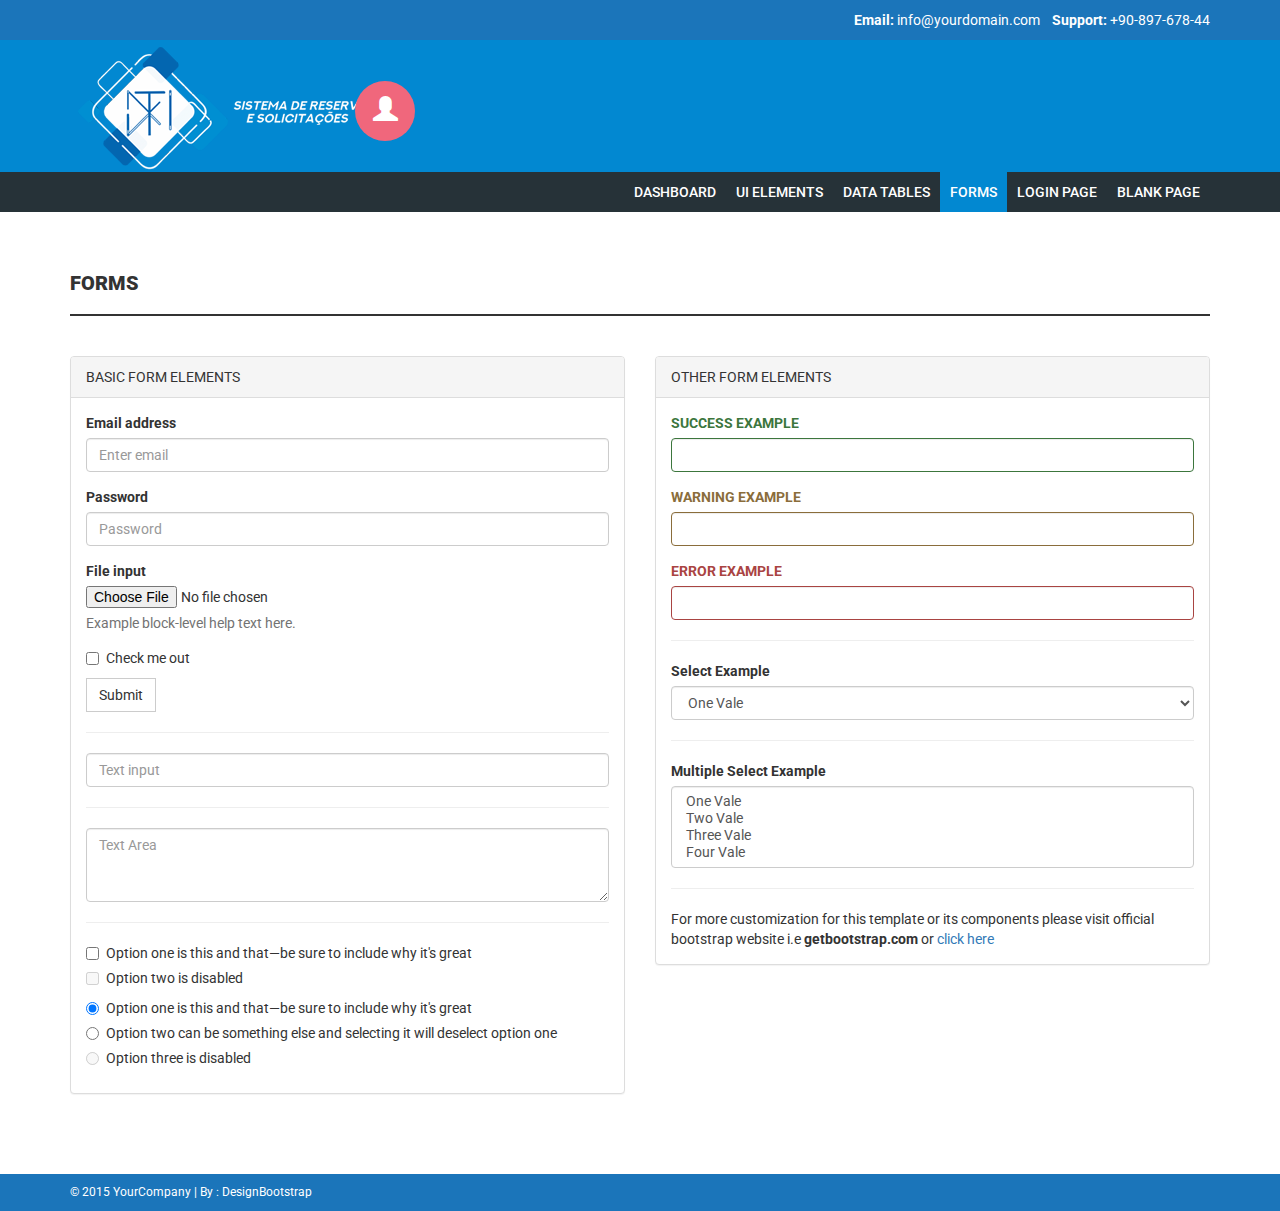
<file: exemplos/forms.html>
﻿<!DOCTYPE html>
<html xmlns="http://www.w3.org/1999/xhtml">
<head>
    <meta charset="utf-8" />
    <meta name="viewport" content="width=device-width, initial-scale=1, maximum-scale=1" />
    <meta name="description" content="" />
    <meta name="author" content="" />
    <!--[if IE]>
        <meta http-equiv="X-UA-Compatible" content="IE=edge,chrome=1">
        <![endif]-->
    <title>Free Responsive Admin Theme - ZONTAL</title>
    <!-- BOOTSTRAP CORE STYLE  -->
    <link href="../css/bootstrap.css" rel="stylesheet" />
    <!-- FONT AWESOME ICONS  -->
    <link href="../css/font-awesome.css" rel="stylesheet" />
    <!-- CUSTOM STYLE  -->
    <link href="../css/style.css" rel="stylesheet" />
     <!-- HTML5 Shiv and Respond.js for IE8 support of HTML5 elements and media queries -->
    <!-- WARNING: Respond.js doesn't work if you view the page via file:// -->
    <!--[if lt IE 9]>
        <script src="https://oss.maxcdn.com/libs/html5shiv/3.7.0/html5shiv.js"></script>
        <script src="https://oss.maxcdn.com/libs/respond.js/1.4.2/respond.min.js"></script>
    <![endif]-->
</head>
<body>
    <header>
        <div class="container">
            <div class="row">
                <div class="col-md-12">
                    <strong>Email: </strong>info@yourdomain.com
                    &nbsp;&nbsp;
                    <strong>Support: </strong>+90-897-678-44
                </div>

            </div>
        </div>
    </header>
    <!-- HEADER END-->
    <div class="navbar navbar-inverse set-radius-zero">
        <div class="container">
            <div class="navbar-header">
                <button type="button" class="navbar-toggle" data-toggle="collapse" data-target=".navbar-collapse">
                    <span class="icon-bar"></span>
                    <span class="icon-bar"></span>
                    <span class="icon-bar"></span>
                </button>
                <a class="navbar-brand" href="index.html">

                    <img src="../img/logo.png" />
                </a>

            </div>

            <div class="left-div">
                <div class="user-settings-wrapper">
                    <ul class="nav">

                        <li class="dropdown">
                            <a class="dropdown-toggle" data-toggle="dropdown" href="#" aria-expanded="false">
                                <span class="glyphicon glyphicon-user" style="font-size: 25px;"></span>
                            </a>
                            <div class="dropdown-menu dropdown-settings">
                                <div class="media">
                                    <a class="media-left" href="#">
                                        <img src="../img/64-64.jpg" alt="" class="img-rounded" />
                                    </a>
                                    <div class="media-body">
                                        <h4 class="media-heading">Jhon Deo Alex </h4>
                                        <h5>Developer & Designer</h5>

                                    </div>
                                </div>
                                <hr />
                                <h5><strong>Personal Bio : </strong></h5>
                                Anim pariatur cliche reprehen derit.
                                <hr />
                                <a href="#" class="btn btn-info btn-sm">Full Profile</a>&nbsp; <a href="login.html" class="btn btn-danger btn-sm">Logout</a>

                            </div>
                        </li>


                    </ul>
                </div>
            </div>
        </div>
    </div>
    <!-- LOGO HEADER END-->
    <section class="menu-section">
        <div class="container">
            <div class="row">
                <div class="col-md-12">
                    <div class="navbar-collapse collapse ">
                        <ul id="menu-top" class="nav navbar-nav navbar-right">
                            <li><a href="index.html">Dashboard</a></li>
                            <li><a href="ui.html">UI Elements</a></li>
                            <li><a href="table.html">Data Tables</a></li>
                            <li><a class="menu-top-active"  href="forms.html">Forms</a></li>
                             <li><a href="login.html">Login Page</a></li>
                            <li><a href="blank.html">Blank Page</a></li>

                        </ul>
                    </div>
                </div>

            </div>
        </div>
    </section>
    <!-- MENU SECTION END-->
    <div class="content-wrapper">
        <div class="container">
              <div class="row">
                    <div class="col-md-12">
                        <h1 class="page-head-line">Forms </h1>
                    </div>
                </div>
                <div class="row">
                    <div class="col-md-6">
                        <div class="panel panel-default">
                        <div class="panel-heading">
                           BASIC  FORM ELEMENTS
                        </div>
                        <div class="panel-body">
                       <form>
  <div class="form-group">
    <label for="exampleInputEmail1">Email address</label>
    <input type="email" class="form-control" id="exampleInputEmail1" placeholder="Enter email" />
  </div>
  <div class="form-group">
    <label for="exampleInputPassword1">Password</label>
    <input type="password" class="form-control" id="exampleInputPassword1" placeholder="Password" />
  </div>
  <div class="form-group">
    <label for="exampleInputFile">File input</label>
    <input type="file" id="exampleInputFile" />
    <p class="help-block">Example block-level help text here.</p>
  </div>
  <div class="checkbox">
    <label>
      <input type="checkbox" /> Check me out
    </label>
  </div>
  <button type="submit" class="btn btn-default">Submit</button>
                           <hr />
                           <input type="text" class="form-control" placeholder="Text input" />
                           <hr />
                           <textarea class="form-control" rows="3" placeholder="Text Area"></textarea>
                           <hr />
                           <div class="checkbox">
  <label>
    <input type="checkbox" value="" />
    Option one is this and that&mdash;be sure to include why it's great
  </label>
</div>
<div class="checkbox disabled">
  <label>
    <input type="checkbox" value="" disabled />
    Option two is disabled
  </label>
</div>

<div class="radio">
  <label>
    <input type="radio" name="optionsRadios" id="optionsRadios1" value="option1" checked />
    Option one is this and that&mdash;be sure to include why it's great
  </label>
</div>
<div class="radio">
  <label>
    <input type="radio" name="optionsRadios" id="optionsRadios2" value="option2" />
    Option two can be something else and selecting it will deselect option one
  </label>
</div>
<div class="radio disabled">
  <label>
    <input type="radio" name="optionsRadios" id="optionsRadios3" value="option3" disabled />
    Option three is disabled
  </label>
</div>
</form>
                            </div>
                            </div>
                    </div>
                    <div class="col-md-6">
                        <div class="panel panel-default">
                        <div class="panel-heading">
                           OTHER  FORM ELEMENTS
                        </div>
                        <div class="panel-body">
                            <form role="form">
                                        <div class="form-group has-success">
                                            <label class="control-label" for="success">SUCCESS EXAMPLE</label>
                                            <input type="text" class="form-control" id="success" />
                                        </div>
                                        <div class="form-group has-warning">
                                            <label class="control-label" for="warning">WARNING EXAMPLE</label>
                                            <input type="text" class="form-control" id="warning" />
                                        </div>
                                        <div class="form-group has-error">
                                            <label class="control-label" for="error">ERROR EXAMPLE</label>
                                            <input type="text" class="form-control" id="error" />
                                        </div>
                                    </form>
                            <hr />
                            <div class="form-group">
                                            <label>Select Example</label>
                                            <select class="form-control">
                                                <option>One Vale</option>
                                                <option>Two Vale</option>
                                                <option>Three Vale</option>
                                                <option>Four Vale</option>
                                            </select>
                                        </div>
                            <hr />
                            <div class="form-group">
                                            <label>Multiple Select Example</label>
                                            <select multiple="" class="form-control">
                                                <option>One Vale</option>
                                                <option>Two Vale</option>
                                                <option>Three Vale</option>
                                                <option>Four Vale</option>
                                            </select>
                                        </div>
                            <hr />
                            For more customization for this template or its components please
                             visit official bootstrap website i.e <strong> getbootstrap.com </strong> or
                            <a href="http://getbootstrap.com/css/#forms" target="_blank">click here</a>

                        </div>
                            </div>
                        </div>
                </div>
        </div>
    </div>
    <!-- CONTENT-WRAPPER SECTION END-->
    <footer>
        <div class="container">
            <div class="row">
                <div class="col-md-12">
                    &copy; 2015 YourCompany | By : <a href="http://www.designbootstrap.com/" target="_blank">DesignBootstrap</a>
                </div>

            </div>
        </div>
    </footer>
    <!-- FOOTER SECTION END-->
    <!-- JAVASCRIPT AT THE BOTTOM TO REDUCE THE LOADING TIME  -->
    <!-- CORE JQUERY SCRIPTS -->
    <script src="../js/jquery-1.12.3.js"></script>
    <!-- BOOTSTRAP SCRIPTS  -->
    <script src="../js/bootstrap.js"></script>
</body>
</html>
</file>
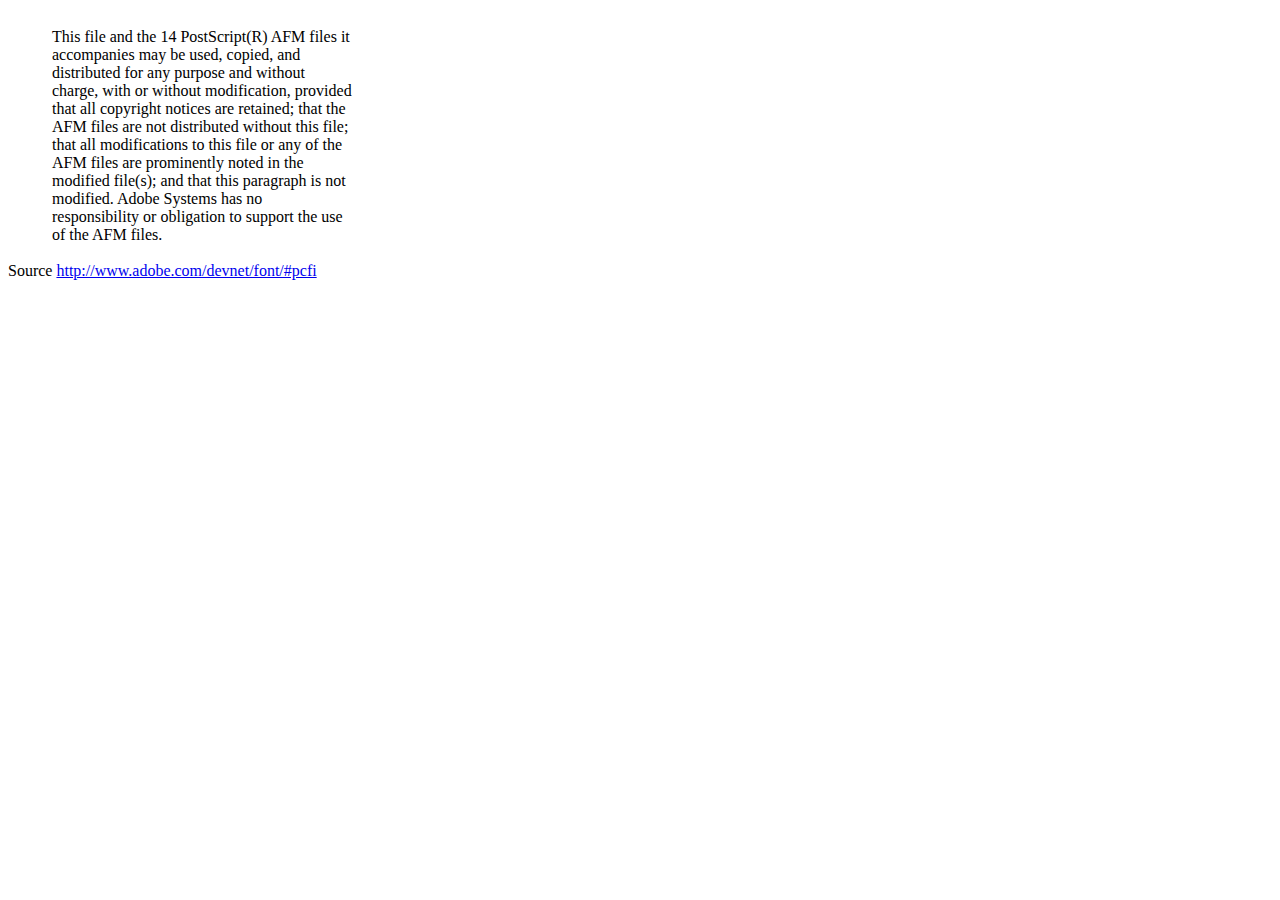
<file: view/administrador/dompdf/lib/fonts/mustRead.html>
<html>
	<head>
		<meta http-equiv="content-type" content="text/html;charset=iso-8859-1">
		<meta name="generator" content="Adobe GoLive 4">
		<title>Core 14 AFM Files - ReadMe</title>
	</head>
	<body bgcolor="white">
		<font color="white">or</font>
		<table border="0" cellpadding="0" cellspacing="2">
			<tr>
				<td width="40"></td>
				<td width="300">This file and the 14 PostScript(R) AFM files it accompanies may be used, copied, and distributed for any purpose and without charge, with or without modification, provided that all copyright notices are retained; that the AFM files are not distributed without this file; that all modifications to this file or any of the AFM files are prominently noted in the modified file(s); and that this paragraph is not modified. Adobe Systems has no responsibility or obligation to support the use of the AFM files. <font color="white">Col</font></td>
			</tr>
		</table>
		<p>Source <a href="http://www.adobe.com/devnet/font/#pcfi">http://www.adobe.com/devnet/font/#pcfi</a></p>
</body>
</html>
</file>
<file: assets/css/style.css>
﻿
/*=============================================================
    Authour URL: www.designbootstrap.com
    
    http://www.designbootstrap.com/

    License: MIT

    http://opensource.org/licenses/MIT

    100% Free To use For Personal And Commercial Use.

    IN EXCHANGE JUST TELL PEOPLE ABOUT THIS WEBSITE
   
========================================================  */


/* =============================================================
   GENERAL STYLES
 ============================================================ */

@import url(http://fonts.googleapis.com/css?family=Roboto); /* FREE GOOGLE FONT */

body {
    font-family: 'Roboto', sans-serif;
}

.set-radius-zero {
    border-radius: 0px;
    -moz-border-radius: 0px;
    -webkit-border-radius: 0px;
}

.content-wrapper {
    margin-top: 40px;
    min-height: 600px;
    padding-bottom: 60px;
}

.page-head-line {
    font-weight: 900;
    padding-bottom: 20px;
    border-bottom: 2px solid #333;
    text-transform: uppercase;
    color: #333;
    font-size: 20px;
    margin-bottom: 40px;
}

.btn {
    border-radius: 0px;
    -webkit-border-radius: 0px;
    -moz-border-radius: 0px;
}

.progress {
    height: 8px;
    border-radius: 0px;
    -webkit-border-radius: 0px;
    -moz-border-radius: 0px;
}
.login-icon {
    height: 60px;
width: 60px;
padding: 13px;
border-radius: 50%;
font-size: 30px;
margin-bottom: 20px;
color: #fff;
text-align: center;
cursor:pointer;
background-color:#F0677C;
-webkit-border-radius:50%;
    -moz-border-radius:50%;
}
/* =============================================================
   HEADER SECTION STYLES
 ============================================================ */
header {
    background-color: #1B75BA;
    color: #fff;
    padding: 10px;
    text-align: right;
}


/* =============================================================
   LOGO SECTION STYLES
 ============================================================ */
.left-div {
    padding-left: 30px;
    margin-top: 40px;
    margin-bottom: 30px;
}

.navbar-brand {
    width: 250px;
    padding-top: 30px;
}

/* USER SETTINGS DIV */
.user-settings-wrapper .nav > li > a {
    position: relative;
    display: block;
    padding: 15px 18px;
    border-radius: 50%;
    -webkit-border-radius: 50%;
    -moz-border-radius: 50%;
    height: 60px;
    width: 60px;
    background-color: #F0677C;
    color: #fff;
}

.user-settings-wrapper {
    margin-top: 10px;
}

    .user-settings-wrapper li {
        display: inline-block;
    }

    .user-settings-wrapper .dropdown-settings {
        width: 200px;
        padding: 10px;
    }

    .user-settings-wrapper .nav > li > a:hover,.user-settings-wrapper .nav > li > a:focus {
        text-decoration: none;
        background-color: #C36464!important;
    }

    .user-settings-wrapper img {
        height: 64px;
        width: 64px;
        border: 1px solid #000000;
    }

    .user-settings-wrapper .dropdown-menu {
        margin: 0px 0px 0px -140px;
        border-radius: 0px!important;
        -moz-border-radius: 0px!important;
        -webkit-border-radius: 0px!important;
    }

    .user-settings-wrapper .btn {
        border-radius: 0px!important;
        -moz-border-radius: 0px!important;
        -webkit-border-radius: 0px!important;
    }

    .user-settings-wrapper .media-heading {
        padding-top: 10px;
    }

/* MENU LINKS SECTION*/

.menu-section {
    background-color: #263238;
}

#menu-top a {
    color: #FFF;
    text-decoration: none;
    font-weight: 500;
    padding: 10px 10px 10px 10px;
    text-transform: uppercase;
}

.menu-top-active {
    background-color: #0288D1;
}

.menu-section .nav > li > a:hover,.menu-section .nav > li > a:focus {
    background-color: #37474F!important;
}

.menu-section .dropdown-menu > li > a:hover,.menu-section .dropdown-menu > li > a:focus {
    background-color: #F0677C!important;
}

.navbar-inverse {
    background-color: #0288D1;
    border-color: transparent;
}

.navbar-toggle {
    background-color: #1B75BA;
    border: 1px solid #fff;
}

.navbar {
    margin-bottom: 0px;
}
/* =============================================================
   FOOTER SECTION STYLES
 ============================================================ */
footer {
    padding: 10px;
    color: #fff;
    font-size: 12px;
    background-color: #1B75BA;
}

    footer a, footer a:hover {
        color: #fff;
        text-decoration: none;
    }

/*==============================================
    DASHBOARD  STYLES    
 =============================================*/

/* DASHBOARD ICONS */

.bk-clr-one {
    background-color: #B9B739;
}

.bk-clr-two {
    background-color: #F94C4C;
}

.bk-clr-three {
    background-color: #119c7e;
}

.bk-clr-four {
    background-color: #b739b9;
}

.dashboard-div-icon {
    height: 75px;
    width: 75px;
    border: 2px solid #fff;
    padding: 20px;
    border-radius: 50%;
    -webkit-border-radius:50%;
    -moz-border-radius:50%;
    font-size: 30px;
    margin-bottom: 20px;
    color: #fff;
}

.dashboard-div-wrapper {
    border-radius: 5px;
    text-align: center;
    padding: 15px;
    color: #fff;
    margin-bottom: 50px;
}

    .dashboard-div-wrapper .progress {
        height: 2px;
    }

/* NOTICE BOARD */


.notice-board .panel {
    border-radius: 0px;
    -webkit-border-radius: 0px;
    -moz-border-radius: 0px;
}

.notice-board ul {
    padding-left: 0px;
    list-style: none;
}

.notice-board li {
    padding: 10px;
    border-bottom: 1px solid #E5E5E5;
}

    .notice-board li span {
        margin-right: 10px;
        border: 1px solid #DBDBDB;
        padding: 5px;
    }

    .notice-board li a, li a:hover {
        text-decoration: none;
        color: #000;
    }

/* SOCIAL BUTTONS */
.btn-social {
    color: white;
    opacity: 0.8;
}

    .btn-social:hover {
        color: white;
        opacity: 1;
        text-decoration: none;
    }

.btn-facebook {
    background-color: #3b5998;
}

.btn-twitter {
    background-color: #00aced;
}

.btn-linkedin {
    background-color: #0e76a8;
}

.btn-google {
    background-color: #c32f10;
}

.opcoes-reserva div input{
    font-weight: bold;
}

.opcoes-reserva-turno .radio-inline{
    margin-right: 5px;
}

.reserva-detalhes{
    margin-top: 5px;
    margin-left: 5%;
}

.tabela{
    margin-left: 5%;
}
</file>
<file: css/style.css>
﻿
/*=============================================================
    Authour URL: www.designbootstrap.com

    http://www.designbootstrap.com/

    License: MIT

    http://opensource.org/licenses/MIT

    100% Free To use For Personal And Commercial Use.

    IN EXCHANGE JUST TELL PEOPLE ABOUT THIS WEBSITE

========================================================  */


/* =============================================================
   GENERAL STYLES
 ============================================================ */

@import url(http://fonts.googleapis.com/css?family=Roboto); /* FREE GOOGLE FONT */

body {
    font-family: 'Roboto', sans-serif;
}

table tr td input[type=radio]{
  margin: auto;
  display: block;
  width: 20px;
  height: 20px;
}

.table-ajustes table{
  table-layout: fixed;
  width: 100%;
}

.table-ajustes table td{
  word-wrap: break-word;
  word-break: break-all;
}

.table-ajustes .panel-body{
  border-top: 1px solid lightgray;
}

.table-ajustes .panel-body::-webkit-scrollbar{
  width: 13px;
}

.table-ajustes .panel-body::-webkit-scrollbar-track{
  background-color: white;
}

.table-ajustes .panel-body::-webkit-scrollbar-thumb{
  background-color: lightgray;
  border: 2px solid white;
}

.td-opcao-unica button{
  width: 100%;
}

@media screen and (min-width: 767px) and (max-width: 1000px){
  #menu-top li a span{
    display: none;
  }
}

.disabled{
  pointer-events: none;
  -moz-pointer-events: none;
  -ms-pointer-events: none;
  -o-pointer-events: none;
  -webkit-pointer-events: none;
}

input.alert-danger,
select.alert-danger,
textarea.alert-danger{
  background-color: white !important;
}

.alert.valid{
  display: none !important;
}

.alert-close{
  display: none;
}

.alert.hidden{
  display: none;
}

.set-radius-zero {
    border-radius: 0px;
    -moz-border-radius: 0px;
    -webkit-border-radius: 0px;
}

.modal-header button.close{
  position: absolute;
  top: 20px;
  right: 20px;
}

.modal.fade.in{
  background-color: rgba(255, 255, 255, .7);
}

.content-wrapper {
    margin-top: 40px;
    min-height: 600px;
    padding-bottom: 60px;
}

.page-head-line {
    font-weight: 900;
    padding-bottom: 20px;
    border-bottom: 2px solid #333;
    text-transform: uppercase;
    color: #333;
    font-size: 20px;
    margin-bottom: 40px;
}

.btn {
    border-radius: 0px;
    -webkit-border-radius: 0px;
    -moz-border-radius: 0px;
}

.progress {
    height: 8px;
    border-radius: 0px;
    -webkit-border-radius: 0px;
    -moz-border-radius: 0px;
}
.login-icon {
    height: 60px;
width: 60px;
padding: 13px;
border-radius: 50%;
font-size: 30px;
margin-bottom: 20px;
color: #fff;
text-align: center;
cursor:pointer;
background-color:#F0677C;
-webkit-border-radius:50%;
    -moz-border-radius:50%;
}
/* =============================================================
   HEADER SECTION STYLES
 ============================================================ */
header {
    background-color: #1B75BA;
    color: #fff;
    padding: 10px;
    text-align: right;
}


/* =============================================================
   LOGO SECTION STYLES
 ============================================================ */
.left-div {
    padding-left: 30px;
    margin-top: 40px;
    margin-bottom: 30px;
}

.navbar-brand {
    width: 300px;
    padding-top: 0px;
}

/* USER SETTINGS DIV */
.user-settings-wrapper .nav > li > a {
    position: relative;
    display: block;
    padding: 15px 18px;
    border-radius: 50%;
    -webkit-border-radius: 50%;
    -moz-border-radius: 50%;
    height: 60px;
    width: 60px;
    background-color: #F0677C;
    color: #fff;
}

.user-settings-wrapper {
    margin-top: 10px;
}

    .user-settings-wrapper li {
        display: inline-block;
    }

    .user-settings-wrapper .dropdown-settings {
        width: 200px;
        padding: 10px;
    }

    .user-settings-wrapper .nav > li > a:hover,.user-settings-wrapper .nav > li > a:focus {
        text-decoration: none;
        background-color: #C36464!important;
    }

    .user-settings-wrapper img {
        height: 64px;
        width: 64px;
        border: 1px solid #000000;
    }

    .user-settings-wrapper .dropdown-menu {
        margin: 0px 0px 0px -140px;
        border-radius: 0px!important;
        -moz-border-radius: 0px!important;
        -webkit-border-radius: 0px!important;
    }

    .user-settings-wrapper .btn {
        border-radius: 0px!important;
        -moz-border-radius: 0px!important;
        -webkit-border-radius: 0px!important;
    }

    .user-settings-wrapper .media-heading {
        padding-top: 10px;
    }

/* MENU LINKS SECTION*/

.menu-section {
    background-color: #263238;
}

#menu-top a {
    color: #FFF;
    text-decoration: none;
    font-weight: 500;
    padding: 10px 10px 10px 10px;
    text-transform: uppercase;
}

.menu-top-active {
    background-color: #0288D1;
}

.menu-section .nav > li > a:hover,.menu-section .nav > li > a:focus {
    background-color: #37474F!important;
}

.menu-section .dropdown-menu > li > a:hover,.menu-section .dropdown-menu > li > a:focus {
    background-color: #F0677C!important;
}

.navbar-inverse {
    background-color: #0288D1;
    border-color: transparent;
}

.navbar-toggle {
    background-color: #1B75BA;
    border: 1px solid #fff;
}

.navbar {
    margin-bottom: 0px;
}
/* =============================================================
   FOOTER SECTION STYLES
 ============================================================ */
footer {
    padding: 10px;
    color: #fff;
    font-size: 12px;
    background-color: #1B75BA;
}

    footer a, footer a:hover {
        color: #fff;
        text-decoration: none;
    }

/*==============================================
    DASHBOARD  STYLES
 =============================================*/

/* DASHBOARD ICONS */

.bk-clr-one {
    background-color: #B9B739;
}

.bk-clr-two {
    background-color: #F94C4C;
}

.bk-clr-three {
    background-color: #119c7e;
}

.bk-clr-four {
    background-color: #b739b9;
}

.dashboard-div-icon {
    height: 75px;
    width: 75px;
    border: 2px solid #fff;
    padding: 20px;
    border-radius: 50%;
    -webkit-border-radius:50%;
    -moz-border-radius:50%;
    font-size: 30px;
    margin-bottom: 20px;
    color: #fff;
}

.dashboard-div-wrapper {
    border-radius: 5px;
    text-align: center;
    padding: 15px;
    color: #fff;
    margin-bottom: 50px;
}

    .dashboard-div-wrapper .progress {
        height: 2px;
    }

/* NOTICE BOARD */


.notice-board .panel {
    border-radius: 0px;
    -webkit-border-radius: 0px;
    -moz-border-radius: 0px;
}

.notice-board ul {
    padding-left: 0px;
    list-style: none;
}

.notice-board li {
    padding: 10px;
    border-bottom: 1px solid #E5E5E5;
}

    .notice-board li span {
        margin-right: 10px;
        border: 1px solid #DBDBDB;
        padding: 5px;
    }

    .notice-board li a, li a:hover {
        text-decoration: none;
        color: #000;
    }

/* SOCIAL BUTTONS */
.btn-social {
    color: white;
    opacity: 0.8;
}

    .btn-social:hover {
        color: white;
        opacity: 1;
        text-decoration: none;
    }

.btn-facebook {
    background-color: #3b5998;
}

.btn-twitter {
    background-color: #00aced;
}

.btn-linkedin {
    background-color: #0e76a8;
}

.btn-google {
    background-color: #c32f10;
}

.opcoes-reserva div input{
    font-weight: bold;
}

.opcoes-reserva-turno .radio-inline{
    margin-right: 5px;
}

.reserva-detalhes{
    margin-top: 5px;
    margin-left: 5%;
}

.tabela{
    margin-left: 5%;
}
</file>
